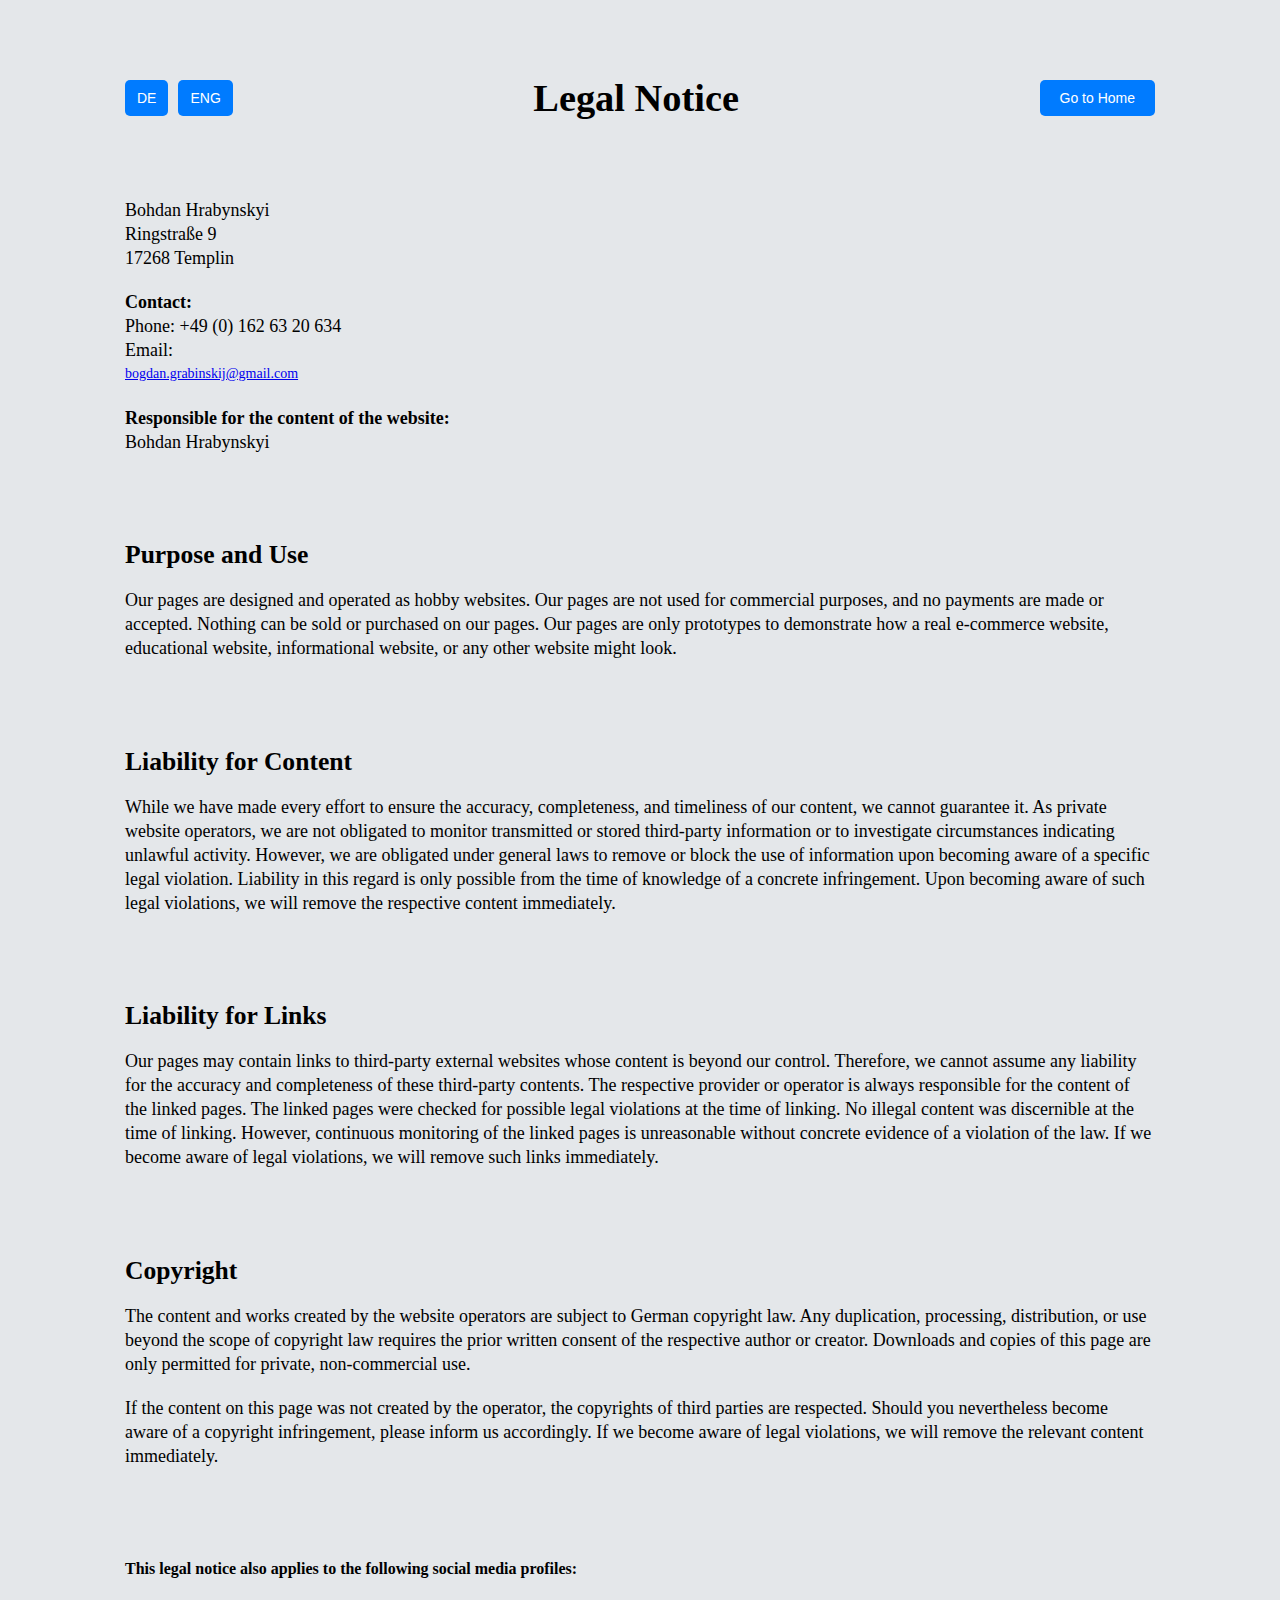
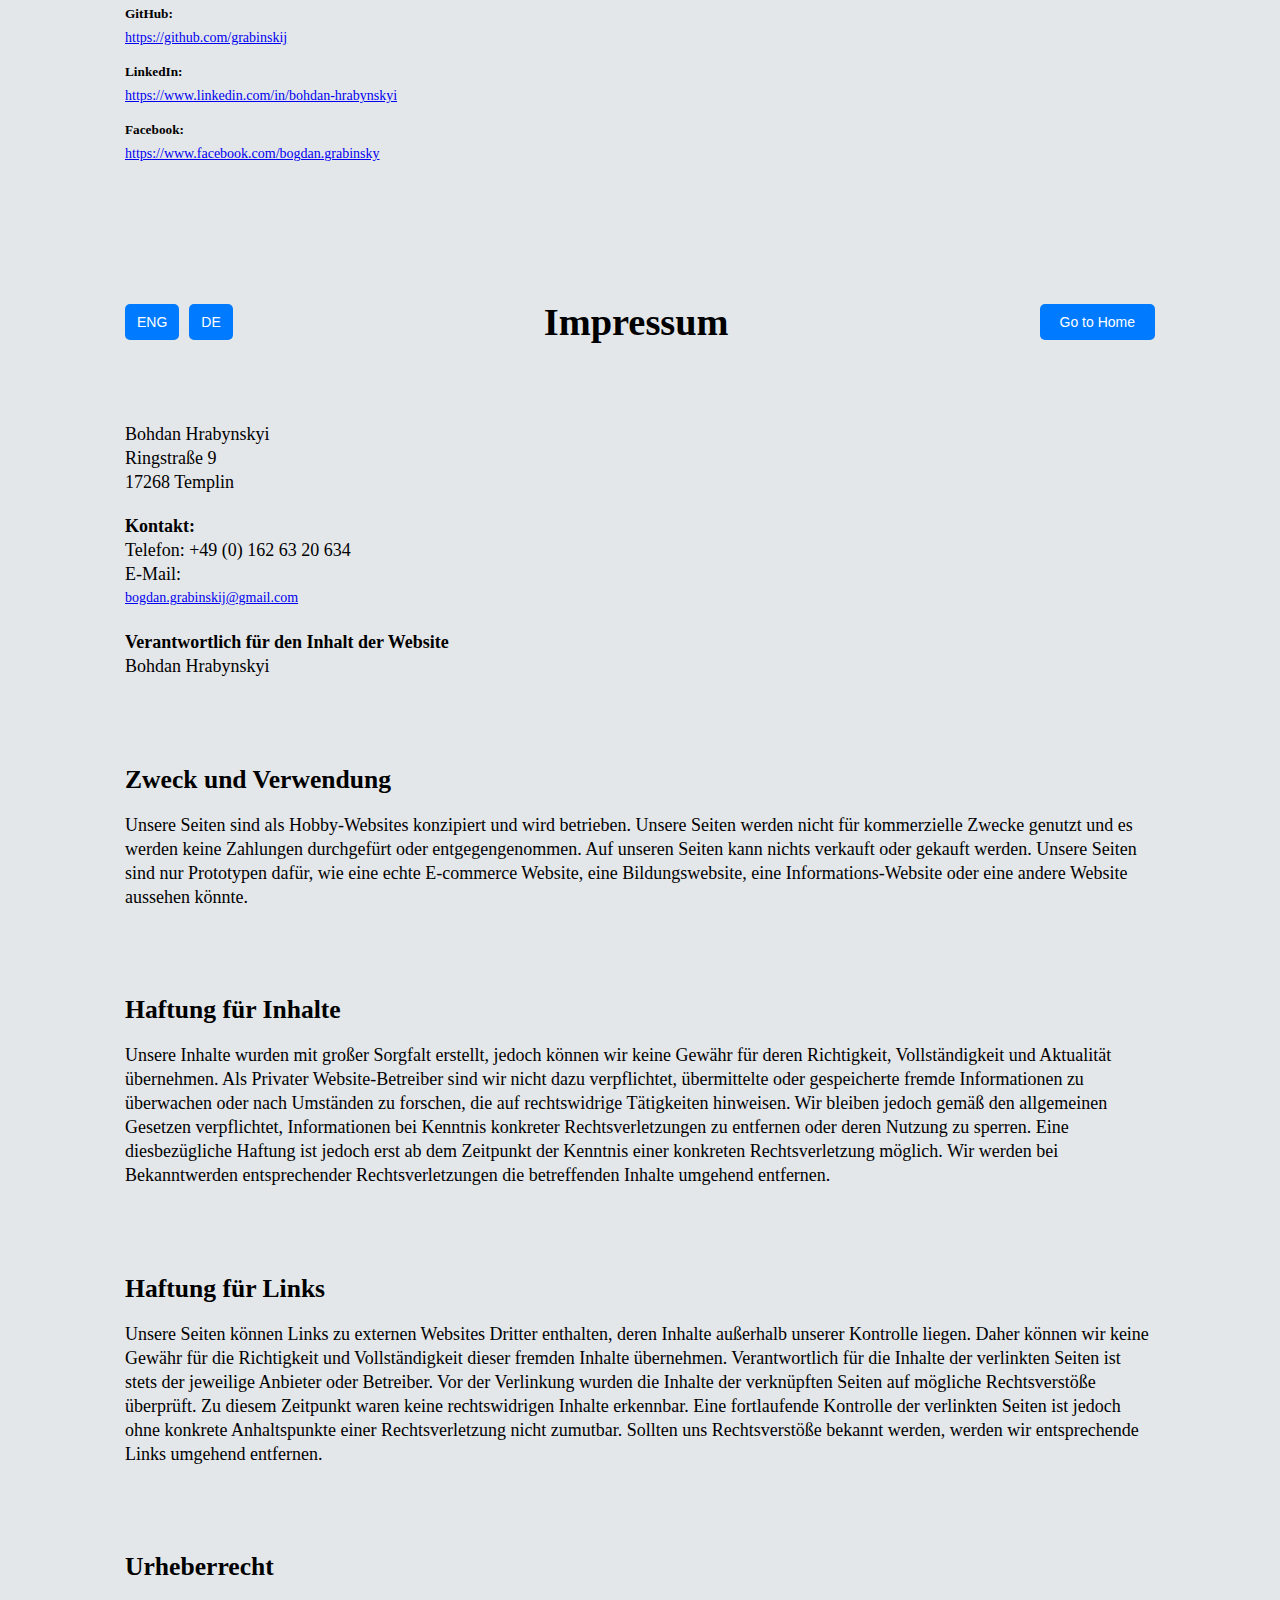
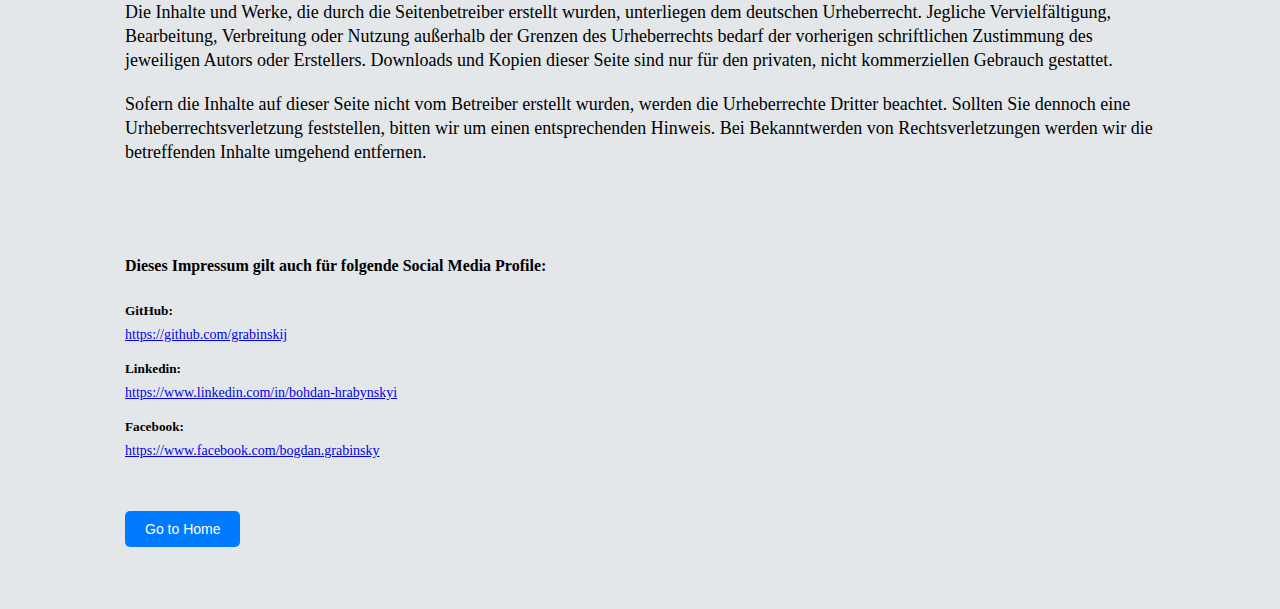
<file: legal-notice.html>
<!DOCTYPE html>
<html lang="en">

<head>
    <meta name="robots" content="noindex, nofollow"/>
    <meta charset="UTF-8">
    <meta name="viewport" content="width=device-width, initial-scale=1.0">
    <title>Legal Notice</title>
    <link rel="stylesheet" href="css/terms-style.css">
    <link rel="stylesheet" href="css/terms-media.css">
</head>

<body class="terms-body">
    <div class="terms-container">
    
        <div id="terms-eng">
            <div class="terms-box">
                <div class="terms-box__button-wrapper">
                    <div class="terms-box__button">
                        <button><a href='#terms-de'>DE</a></button>
                    </div>
                    <div class="terms-box__button">
                        <button><a href='#terms-eng'>ENG</a></button>
                    </div>
                </div>
                <h1 class="terms-title">Legal Notice</h1>
                <button><a href="index.html" class="home-button">Go to Home</a></button>
            </div>
        </div>
    
    
        <p>Bohdan Hrabynskyi<br>
            Ringstraße 9<br>
            17268 Templin<br>
        </p>
    
        <p><strong>Contact:</strong> <br>
            Phone: +49 (0) 162 63 20 634<br>
            Email: <a href='mailto:bogdan.grabinskij@gmail.com'>bogdan.grabinskij@gmail.com</a>
        </p>
    
        <p><strong>Responsible for the content of the website:</strong><br>
            Bohdan Hrabynskyi
        </p><br><br>
    
        <h2><strong>Purpose and Use</strong></h2>
        <p>Our pages are designed and operated as hobby websites. Our pages are not used for commercial purposes, and no
            payments are made or accepted. Nothing can be sold or purchased on our pages. Our pages are only prototypes to
            demonstrate how a real e-commerce website, educational website, informational website, or any other website
            might look.
        </p><br><br>
    
        <h2><strong>Liability for Content</strong></h2>
        <p>While we have made every effort to ensure the accuracy, completeness, and timeliness of our content, we cannot
            guarantee it. As private website operators, we are not obligated to monitor transmitted or stored third-party
            information or to investigate circumstances indicating unlawful activity. However, we are obligated under
            general laws to remove or block the use of information upon becoming aware of a specific legal violation.
            Liability in this regard is only possible from the time of knowledge of a concrete infringement. Upon becoming
            aware of such legal violations, we will remove the respective content immediately.
        </p><br><br>
    
        <h2><strong>Liability for Links</strong></h2>
        <p>Our pages may contain links to third-party external websites whose content is beyond our control. Therefore, we
            cannot assume any liability for the accuracy and completeness of these third-party contents. The respective
            provider or operator is always responsible for the content of the linked pages. The linked pages were checked
            for possible legal violations at the time of linking. No illegal content was discernible at the time of linking.
            However, continuous monitoring of the linked pages is unreasonable without concrete evidence of a violation of
            the law. If we become aware of legal violations, we will remove such links immediately.
        </p><br><br>
    
        <h2><strong>Copyright</strong></h2>
        <p>The content and works created by the website operators are subject to German copyright law. Any duplication,
            processing, distribution, or use beyond the scope of copyright law requires the prior written consent of the
            respective author or creator. Downloads and copies of this page are only permitted for private, non-commercial
            use.
        </p>
    
        <p>If the content on this page was not created by the operator, the copyrights of third parties are respected.
            Should you nevertheless become aware of a copyright infringement, please inform us accordingly. If we become
            aware of legal violations, we will remove the relevant content immediately.
        </p><br><br>
        <h4><strong>This legal notice also applies to the following social media profiles:</strong></h4>
    
        <h5>GitHub:</h5>
        <a href='https://github.com/grabinskij' target="_blank" rel="noopener noreferrer">https://github.com/grabinskij</a>
    
        <h5>LinkedIn:</h5>
        <a href='https://www.linkedin.com/in/bohdan-hrabynskyi' target="_blank" rel="noopener noreferrer">https://www.linkedin.com/in/bohdan-hrabynskyi</a>
    
        <h5>Facebook:</h5>
        <a href='https://www.facebook.com/bogdan.grabinsky' target="_blank" rel="noopener noreferrer">https://www.facebook.com/bogdan.grabinsky</a>
    
       
    
        <br><br><br><br>
    
    
    
    
        <div id="terms-de">
            <div class="terms-box">
                <div class="terms-box__button-wrapper">
                    <div class="terms-box__button">
                        <button><a href='#terms-eng'>ENG</a></button>
                    </div>
                    <div class="terms-box__button">
                        <button><a href='#terms-de'>DE</a></button>
                    </div>
                </div>
                <h1 class="terms-title">Impressum</h1>
                <button><a href="index.html" class="home-button">Go to Home</a></button>
            </div>
        </div>


    
        <p>Bohdan Hrabynskyi<br>
            Ringstra&szlig;e 9<br>
            17268 Templin<br>
        </p>
    
        <p><strong>Kontakt:</strong> <br>
            Telefon: +49 (0) 162 63 20 634<br>
            E-Mail: <a href='mailto:bogdan.grabinskij@gmail.com'>bogdan.grabinskij@gmail.com</a>
        </p>
    
        <p><strong>Verantwortlich für den Inhalt der Website</strong><br>
            Bohdan Hrabynskyi
        </p><br><br>
    
        <h2><strong>Zweck und Verwendung</strong></h2>
        <p>Unsere Seiten sind als Hobby-Websites konzipiert und wird betrieben. Unsere Seiten werden nicht für kommerzielle
            Zwecke genutzt und es werden keine Zahlungen durchgefürt oder entgegengenommen. Auf unseren Seiten kann nichts
            verkauft oder gekauft werden. Unsere Seiten sind nur Prototypen dafür, wie eine echte E-commerce Website, eine
            Bildungswebsite,
            eine Informations-Website oder eine andere Website aussehen könnte.
        </p><br><br>
    
    
        <h2><strong>Haftung für Inhalte</strong></h2>
        <p>Unsere Inhalte wurden mit großer Sorgfalt erstellt, jedoch können wir keine Gewähr für deren Richtigkeit,
            Vollständigkeit und Aktualität übernehmen. Als Privater Website-Betreiber sind wir nicht dazu verpflichtet,
            übermittelte oder gespeicherte fremde Informationen zu überwachen oder nach Umständen zu forschen,
            die auf rechtswidrige Tätigkeiten hinweisen. Wir bleiben jedoch gemäß den allgemeinen Gesetzen verpflichtet,
            Informationen bei Kenntnis konkreter Rechtsverletzungen zu entfernen oder deren Nutzung zu sperren.
            Eine diesbezügliche Haftung ist jedoch erst ab dem Zeitpunkt der Kenntnis einer konkreten Rechtsverletzung
            möglich.
            Wir werden bei Bekanntwerden entsprechender Rechtsverletzungen die betreffenden Inhalte umgehend entfernen.
        </p><br><br>
    
    
        <h2><strong>Haftung für Links</strong></h2>
        <p>Unsere Seiten können Links zu externen Websites Dritter enthalten, deren Inhalte außerhalb unserer Kontrolle
            liegen.
            Daher können wir keine Gewähr für die Richtigkeit und Vollständigkeit dieser fremden Inhalte übernehmen.
            Verantwortlich für die Inhalte der verlinkten Seiten ist stets der jeweilige Anbieter oder Betreiber.
            Vor der Verlinkung wurden die Inhalte der verknüpften Seiten auf mögliche Rechtsverstöße überprüft. Zu diesem
            Zeitpunkt waren keine rechtswidrigen Inhalte erkennbar. Eine fortlaufende Kontrolle der verlinkten Seiten ist
            jedoch ohne konkrete Anhaltspunkte einer Rechtsverletzung nicht zumutbar. Sollten uns Rechtsverstöße bekannt
            werden,
            werden wir entsprechende Links umgehend entfernen.
        </p><br><br>
    
    
        <h2><strong>Urheberrecht</strong></h2>
        <p>Die Inhalte und Werke, die durch die Seitenbetreiber erstellt wurden, unterliegen dem deutschen Urheberrecht.
            Jegliche Vervielfältigung, Bearbeitung, Verbreitung oder Nutzung außerhalb der Grenzen des Urheberrechts bedarf
            der vorherigen schriftlichen Zustimmung des jeweiligen Autors oder Erstellers. Downloads und Kopien dieser
            Seite sind nur für den privaten, nicht kommerziellen Gebrauch gestattet.</p>
    
        <p>Sofern die Inhalte auf dieser Seite nicht vom Betreiber erstellt wurden, werden die Urheberrechte Dritter
            beachtet.
            Sollten Sie dennoch eine Urheberrechtsverletzung feststellen, bitten wir um einen entsprechenden Hinweis.
            Bei Bekanntwerden von Rechtsverletzungen werden wir die betreffenden Inhalte umgehend entfernen.
        </p><br><br>
    
        <h4><strong>Dieses Impressum gilt auch für folgende Social Media Profile:</strong></h4>
    
        <h5>GitHub:</h5>
        <a href='https://github.com/grabinskij' target="_blank" rel="noopener noreferrer">https://github.com/grabinskij</a>
    
        <h5>Linkedin:</h5>
        <a href='https://www.linkedin.com/in/bohdan-hrabynskyi' target="_blank" rel="noopener noreferrer">https://www.linkedin.com/in/bohdan-hrabynskyi</a>
    
        <h5>Facebook:</h5>
        <a href='https://www.facebook.com/bogdan.grabinsky' target="_blank" rel="noopener noreferrer">https://www.facebook.com/bogdan.grabinsky</a>
    
        <br><br>
    
        <button><a href="index.html" class="home-button">Go to Home</a></button>

        <br><br>

    </div>
    </body>

</html>
</file>
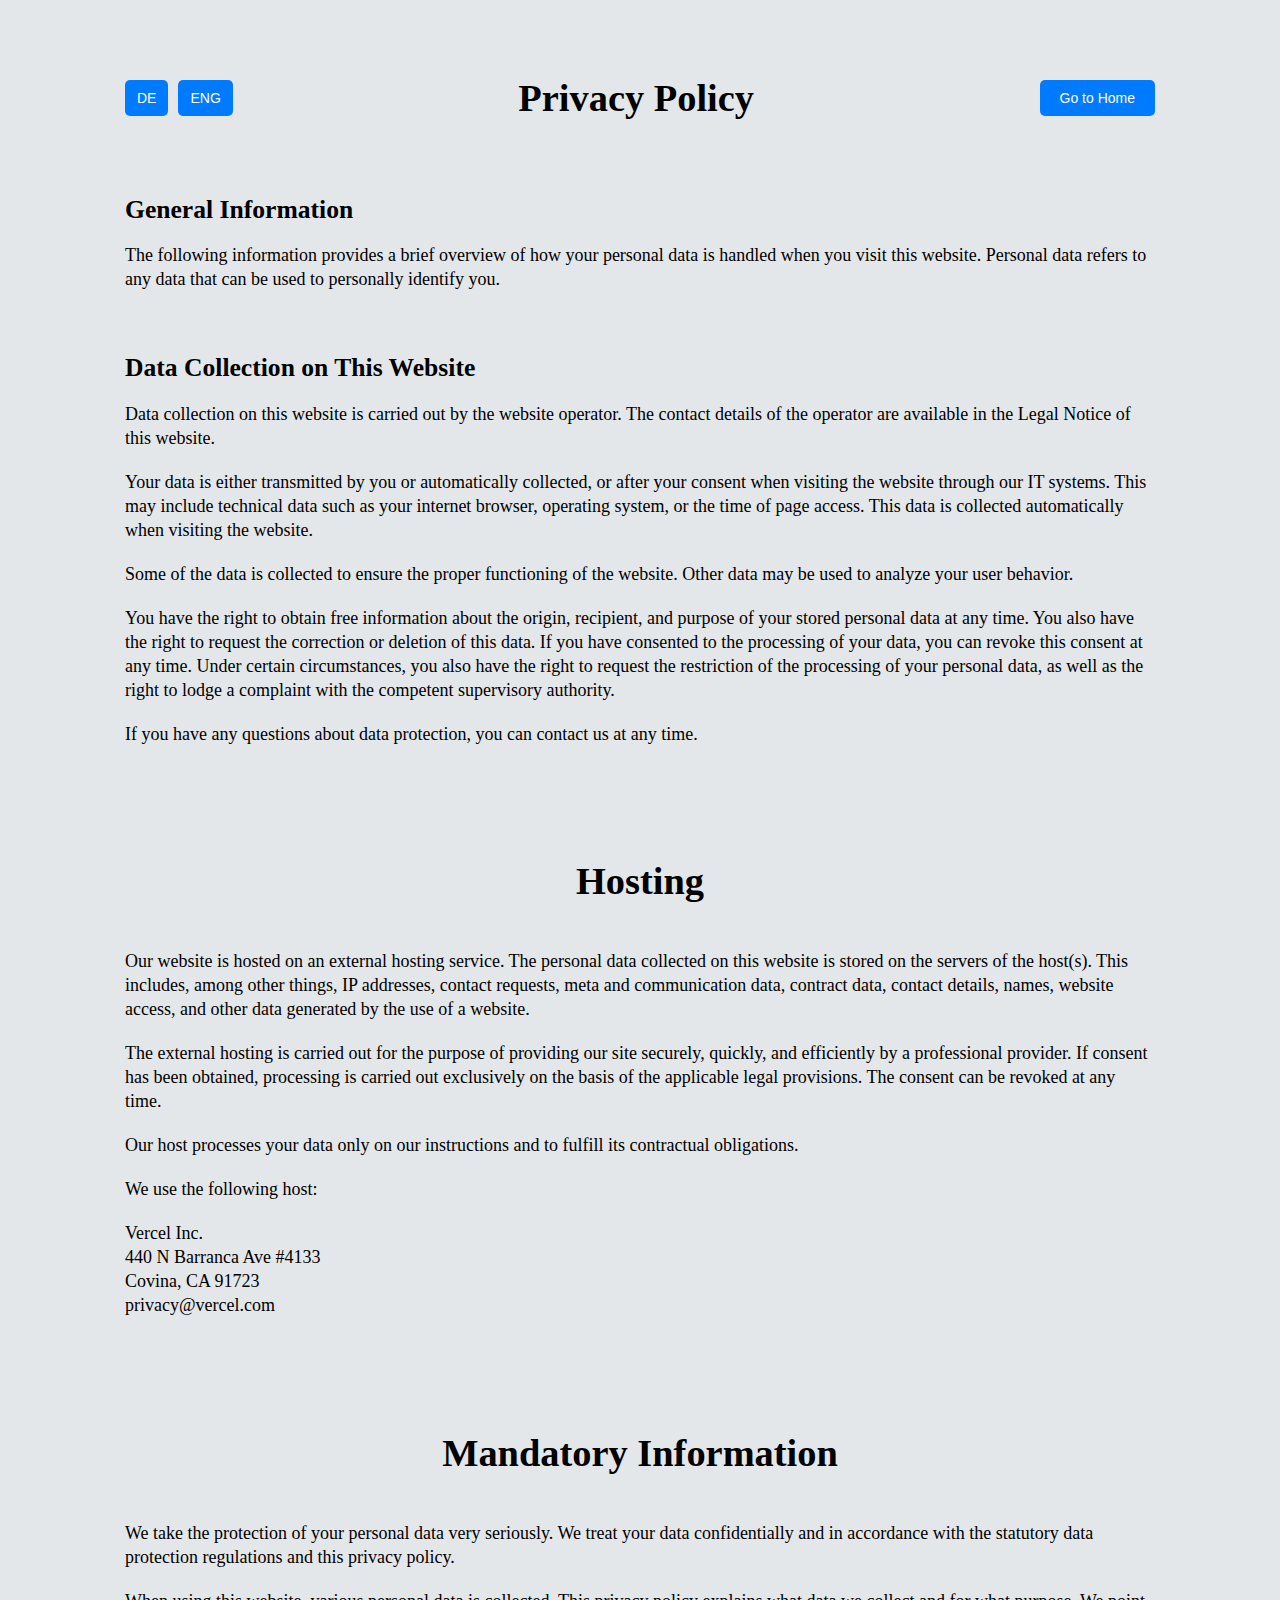
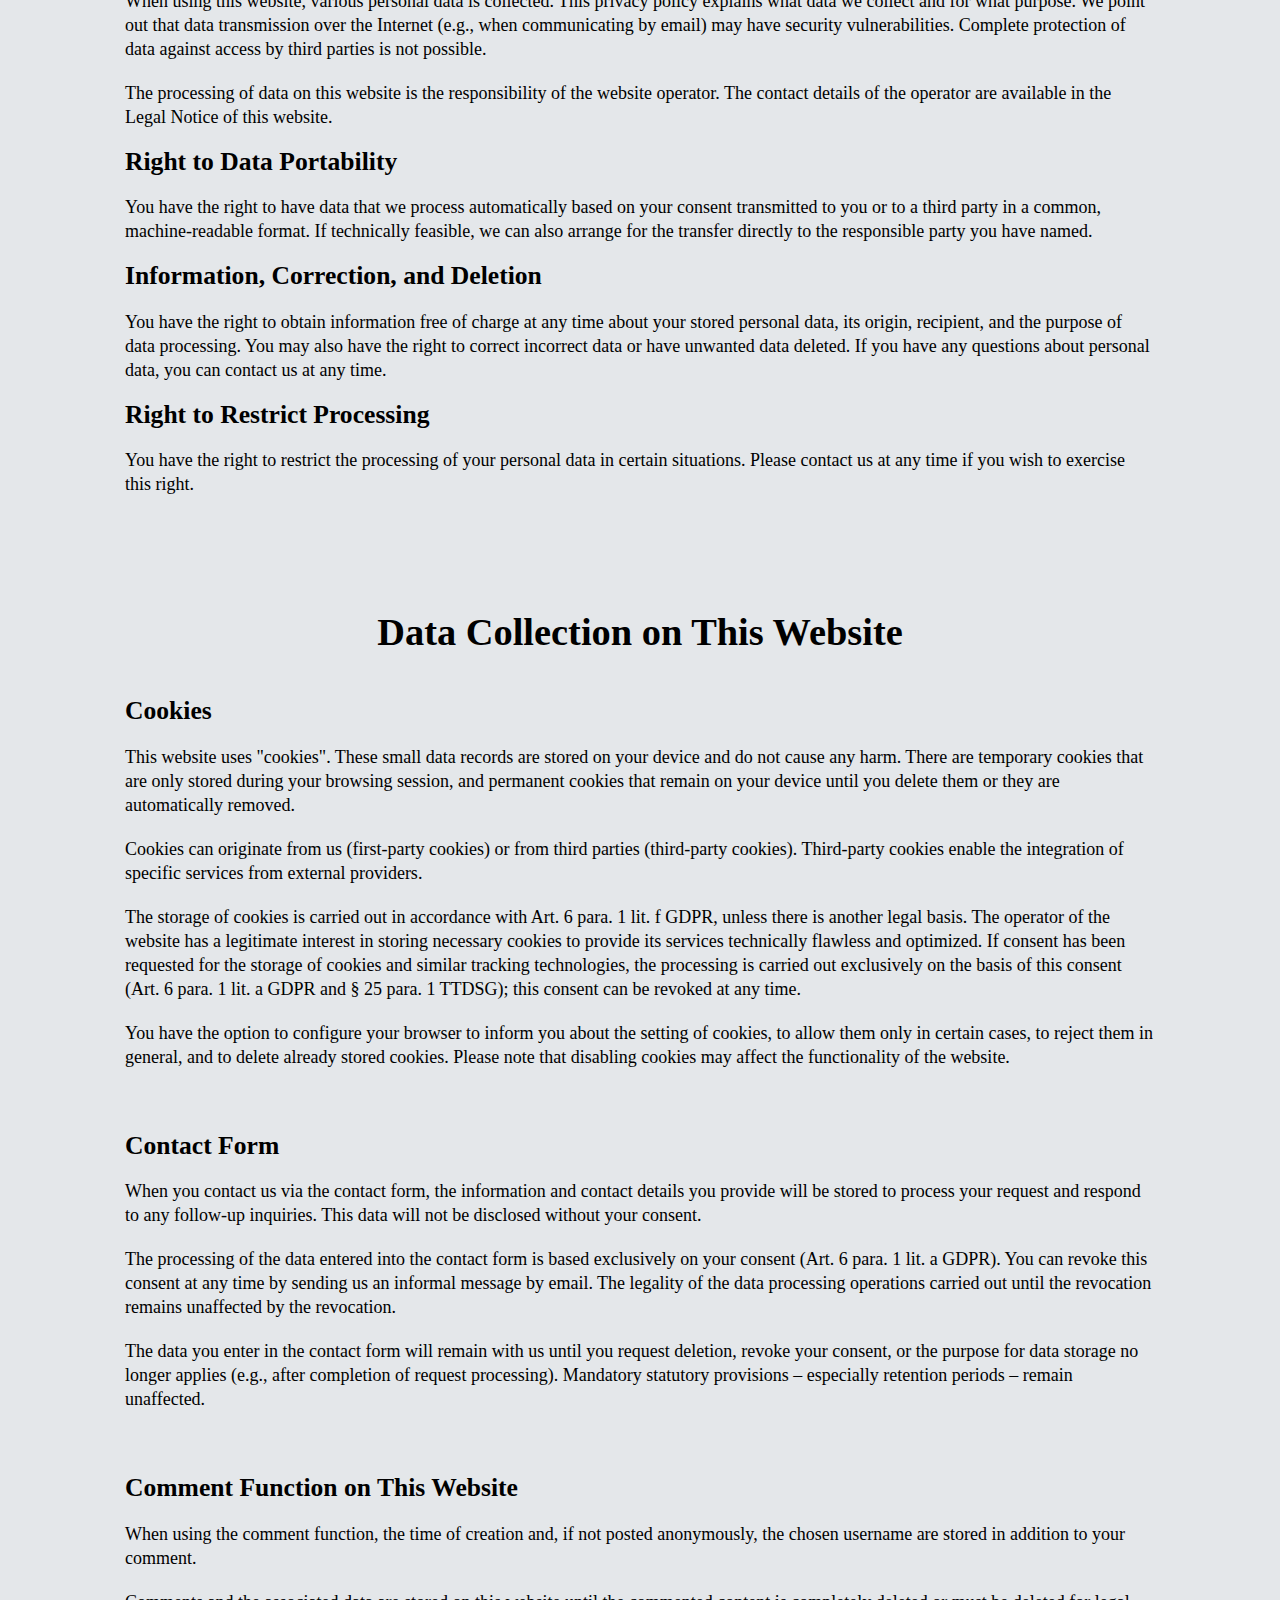
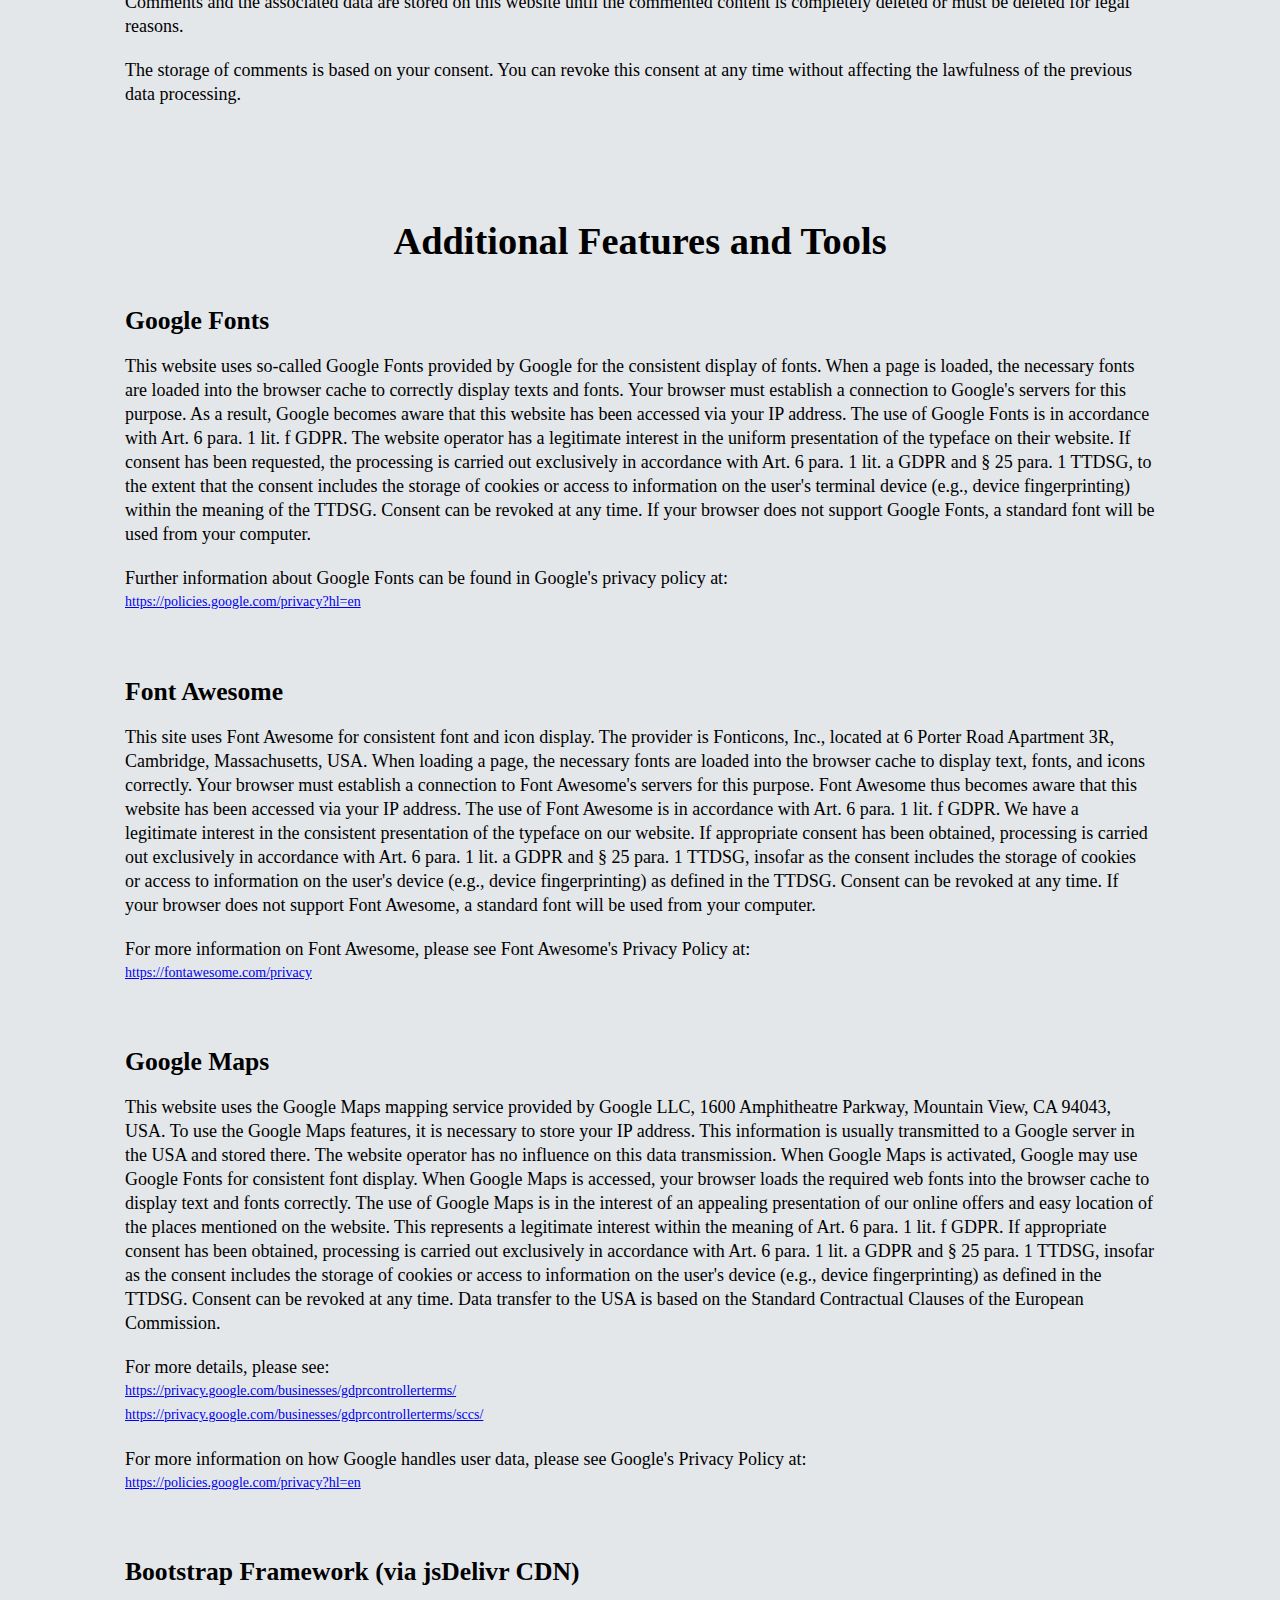
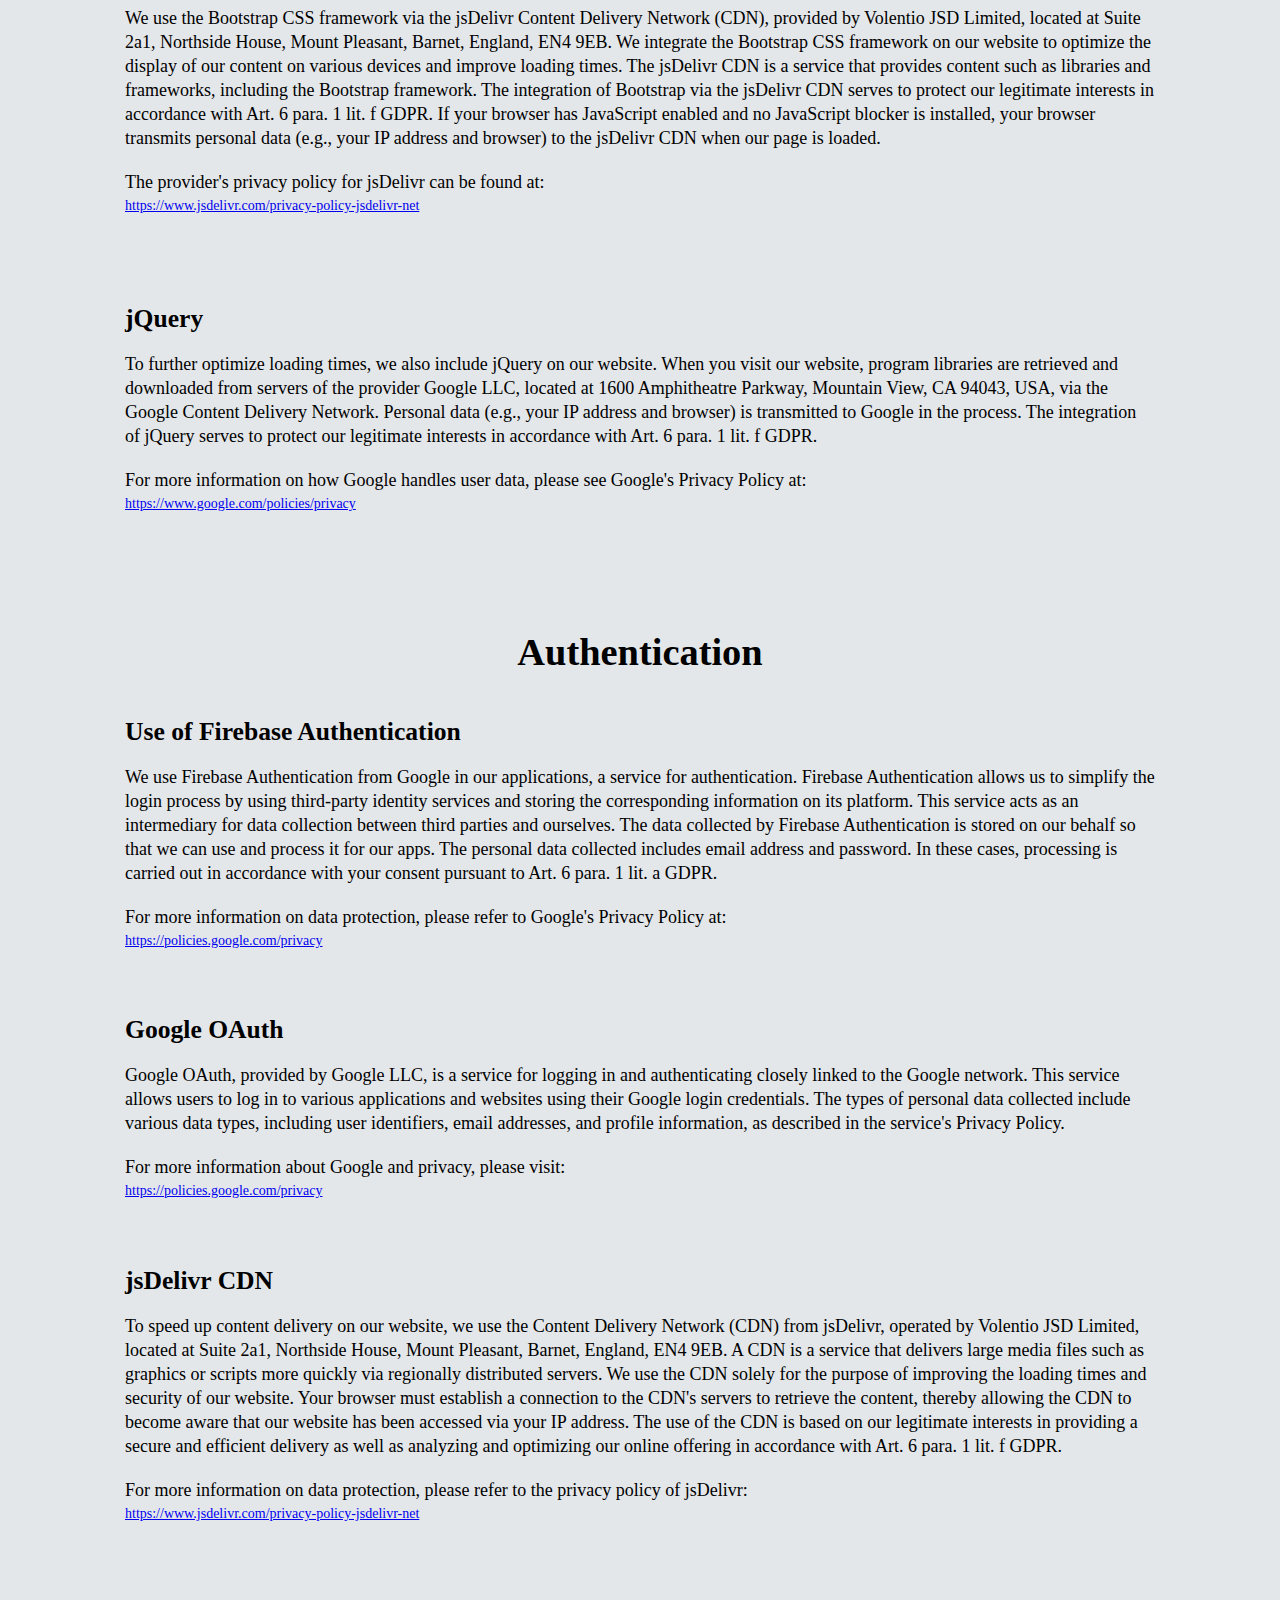
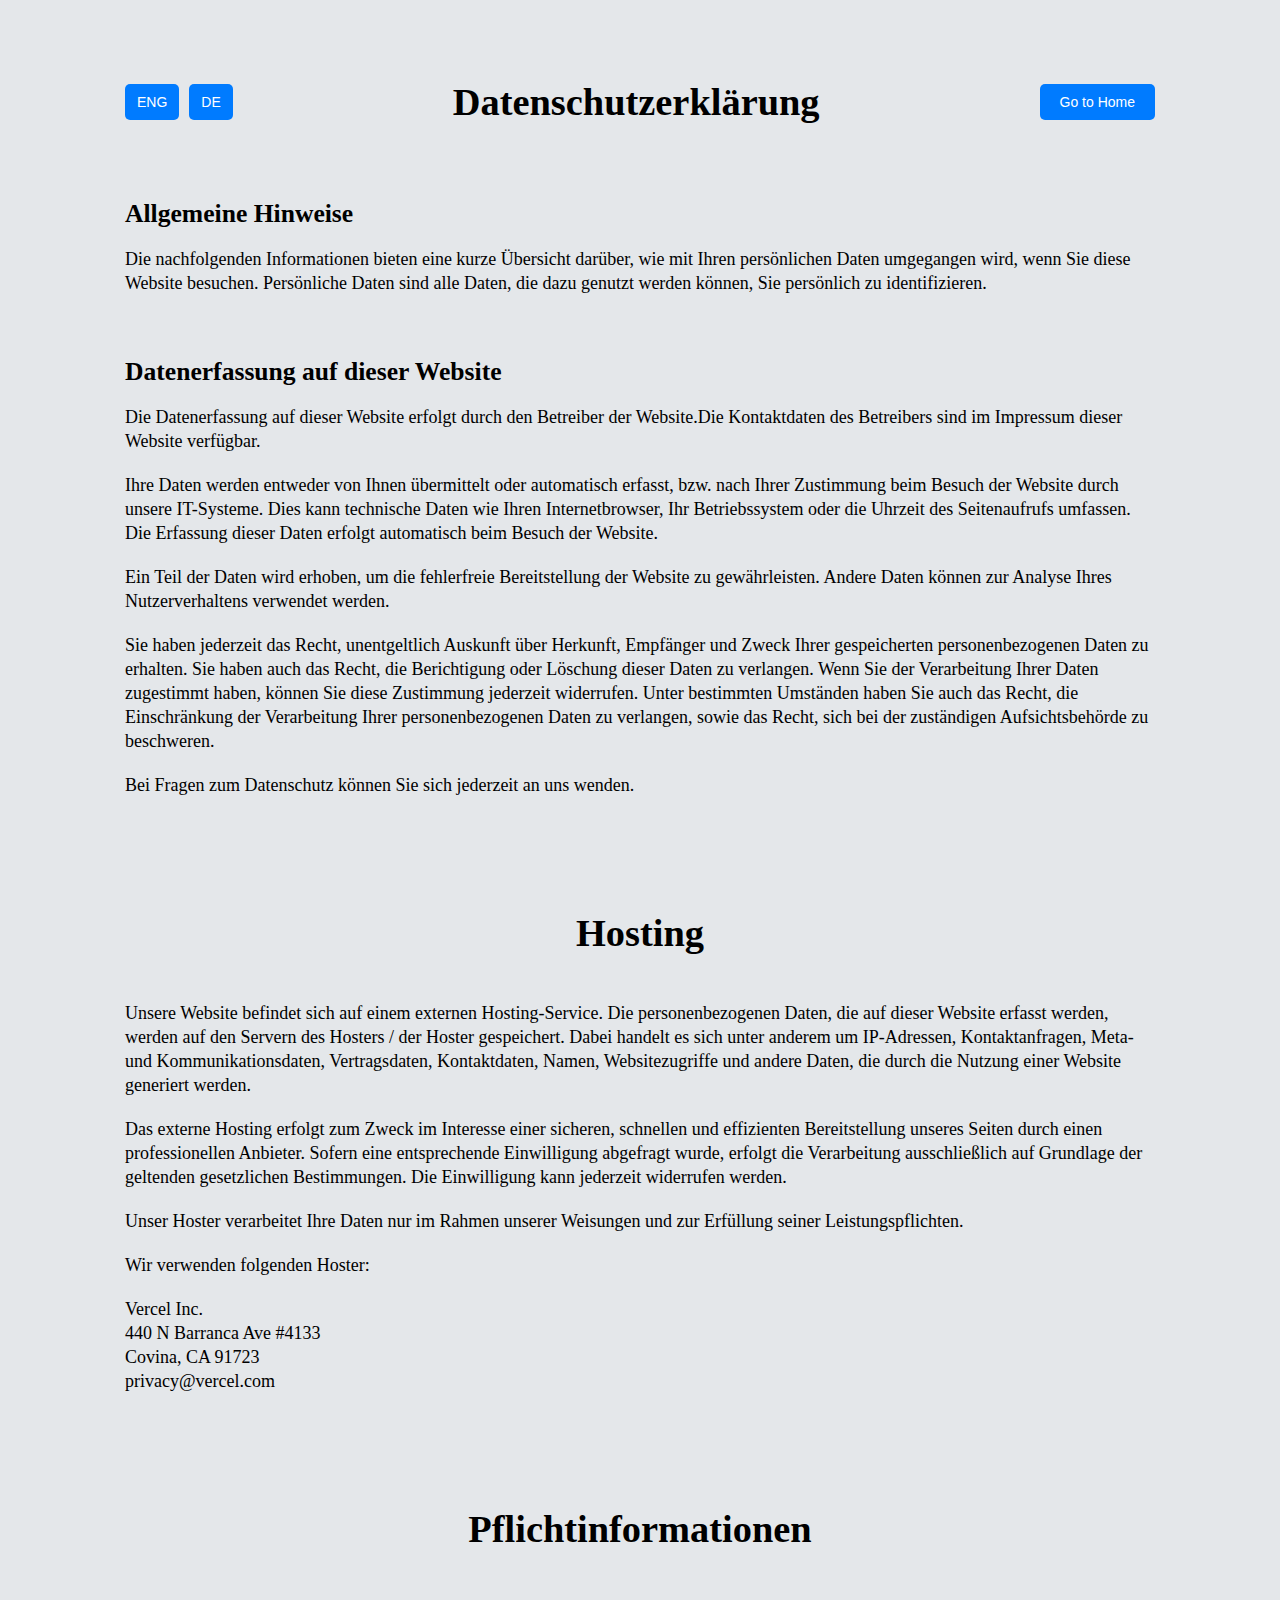
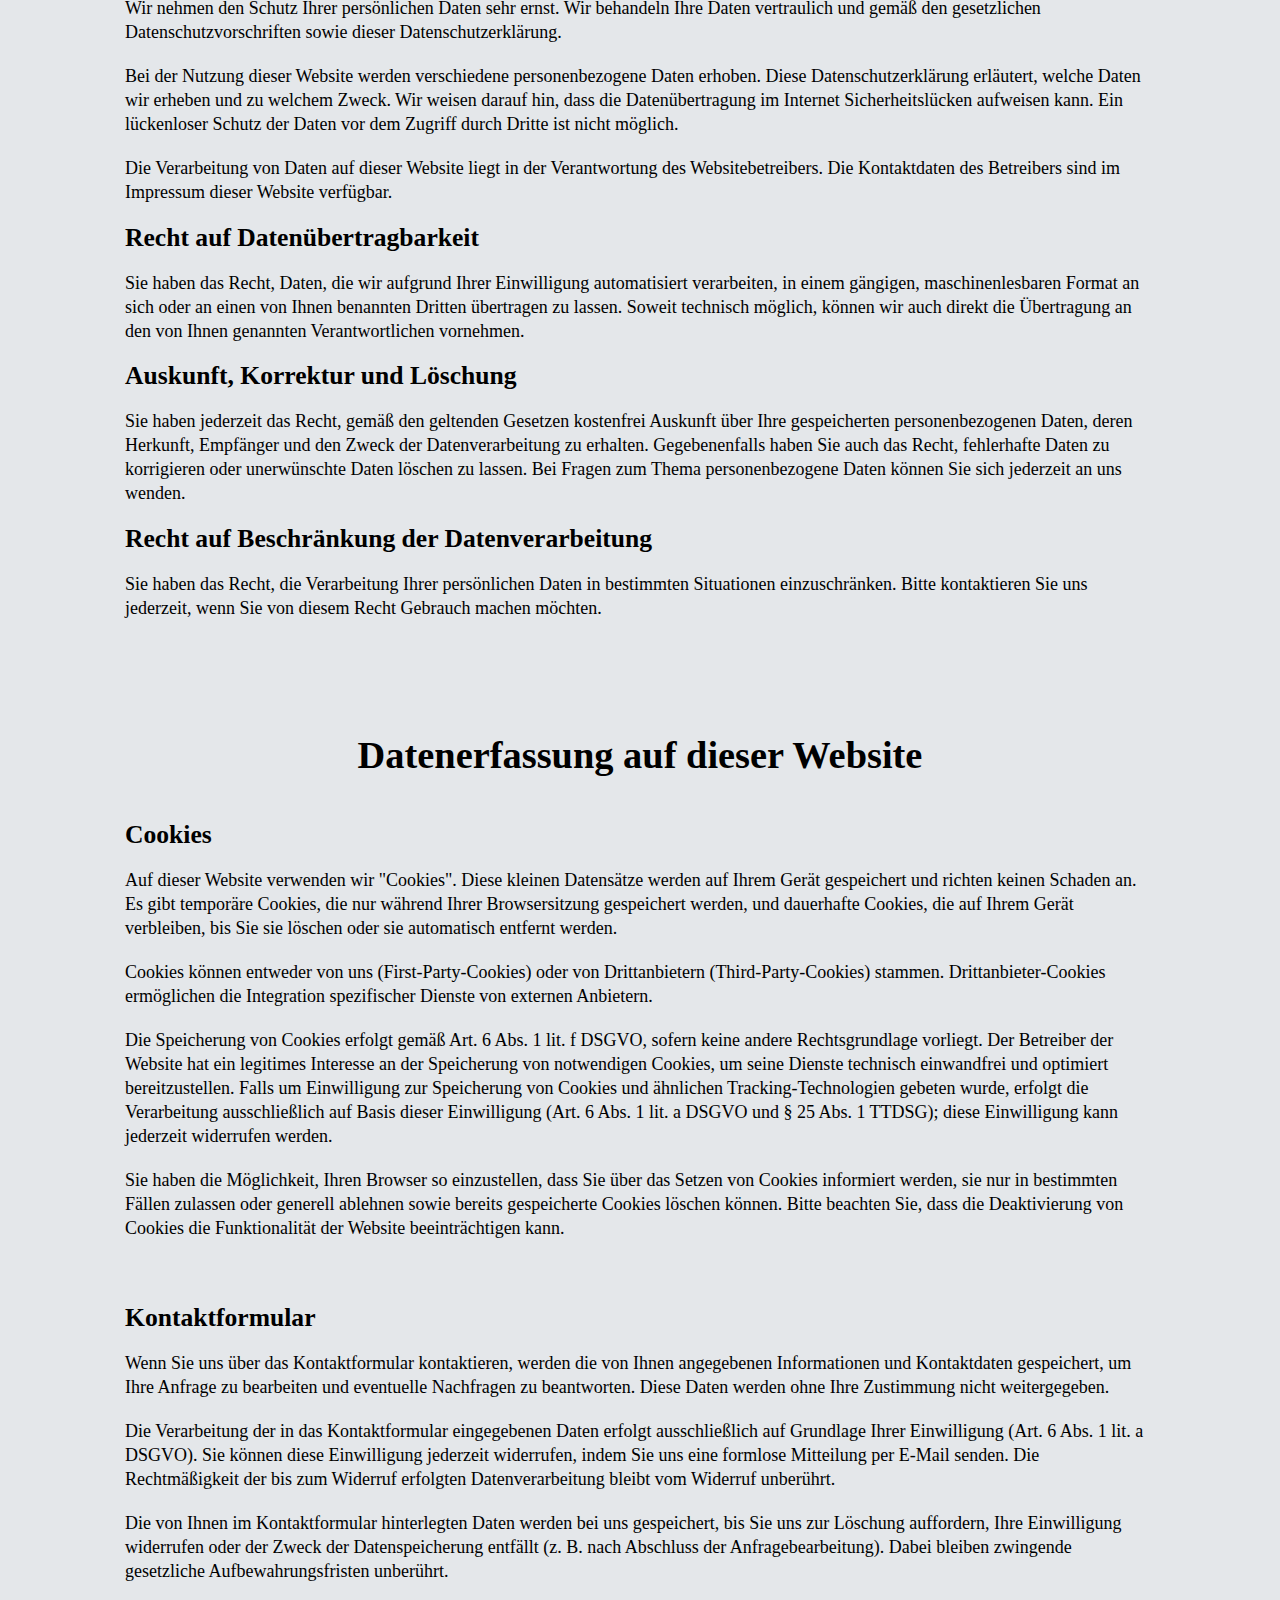
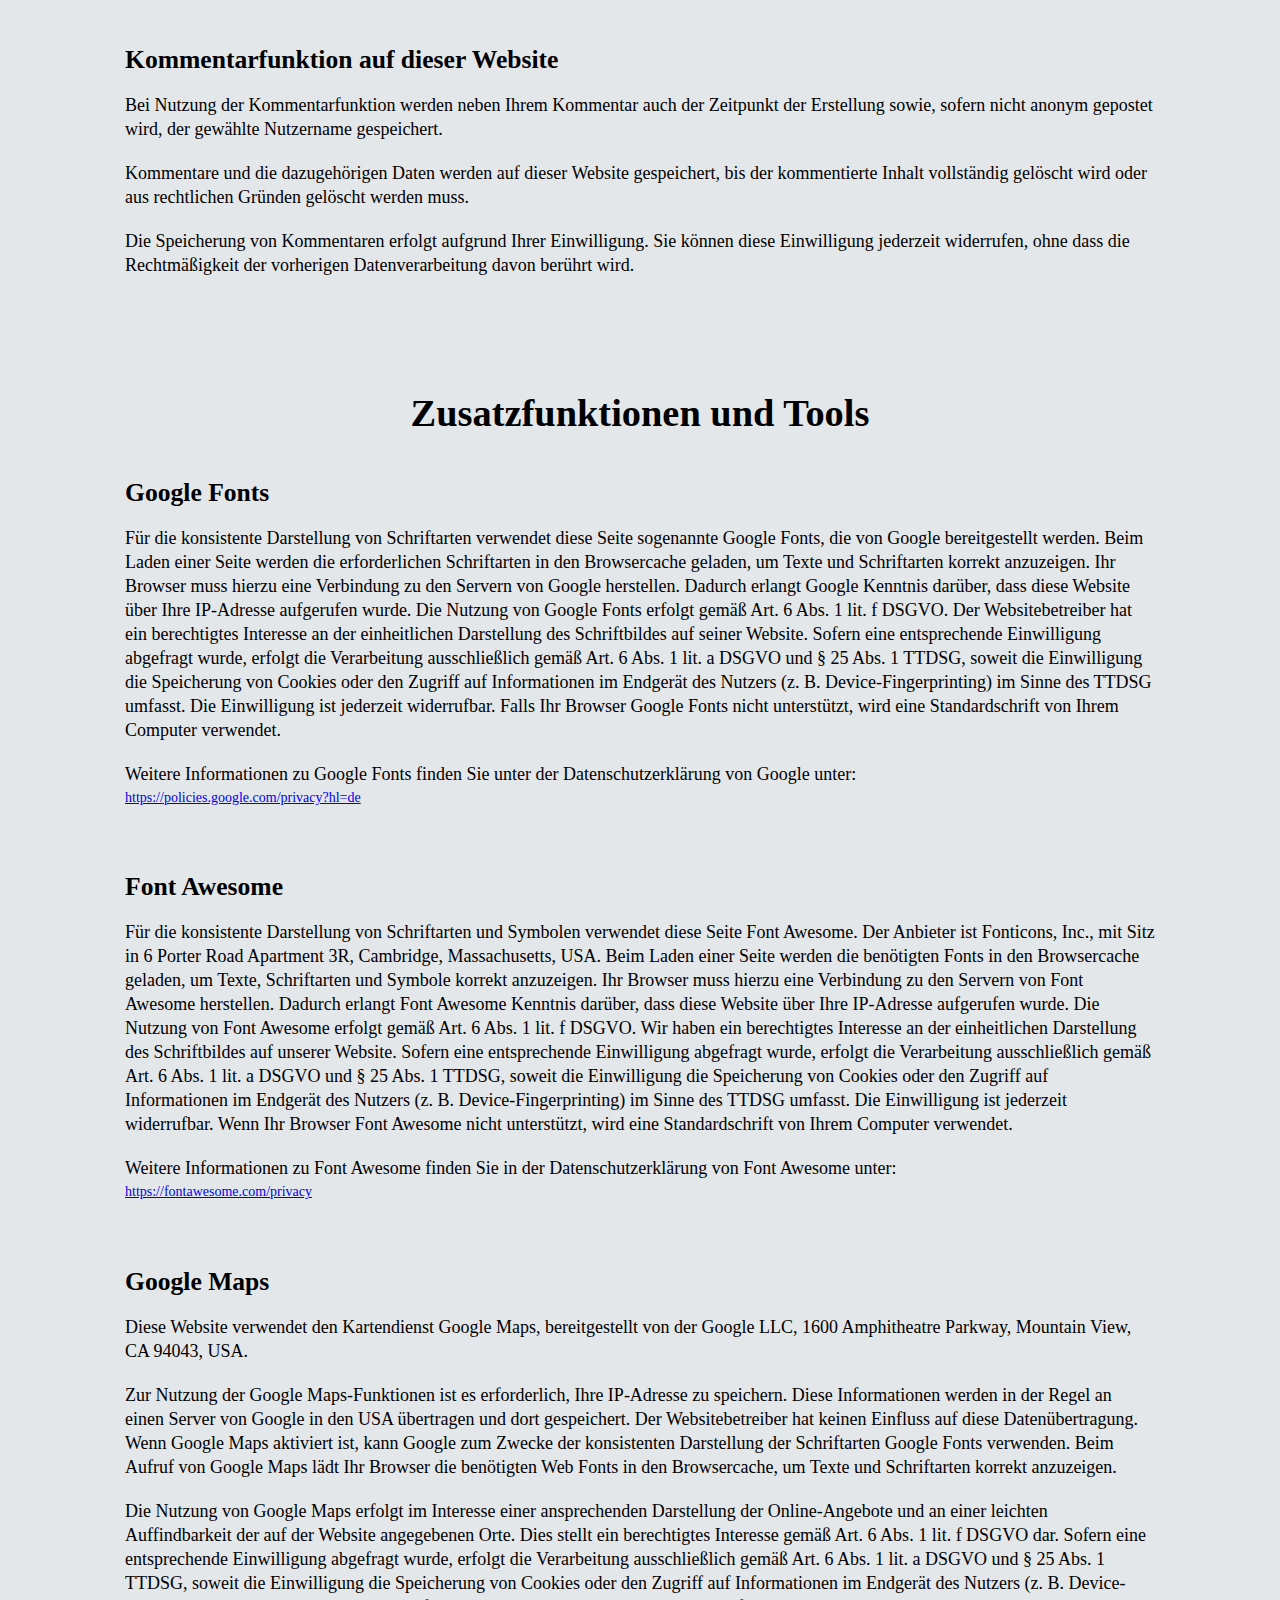
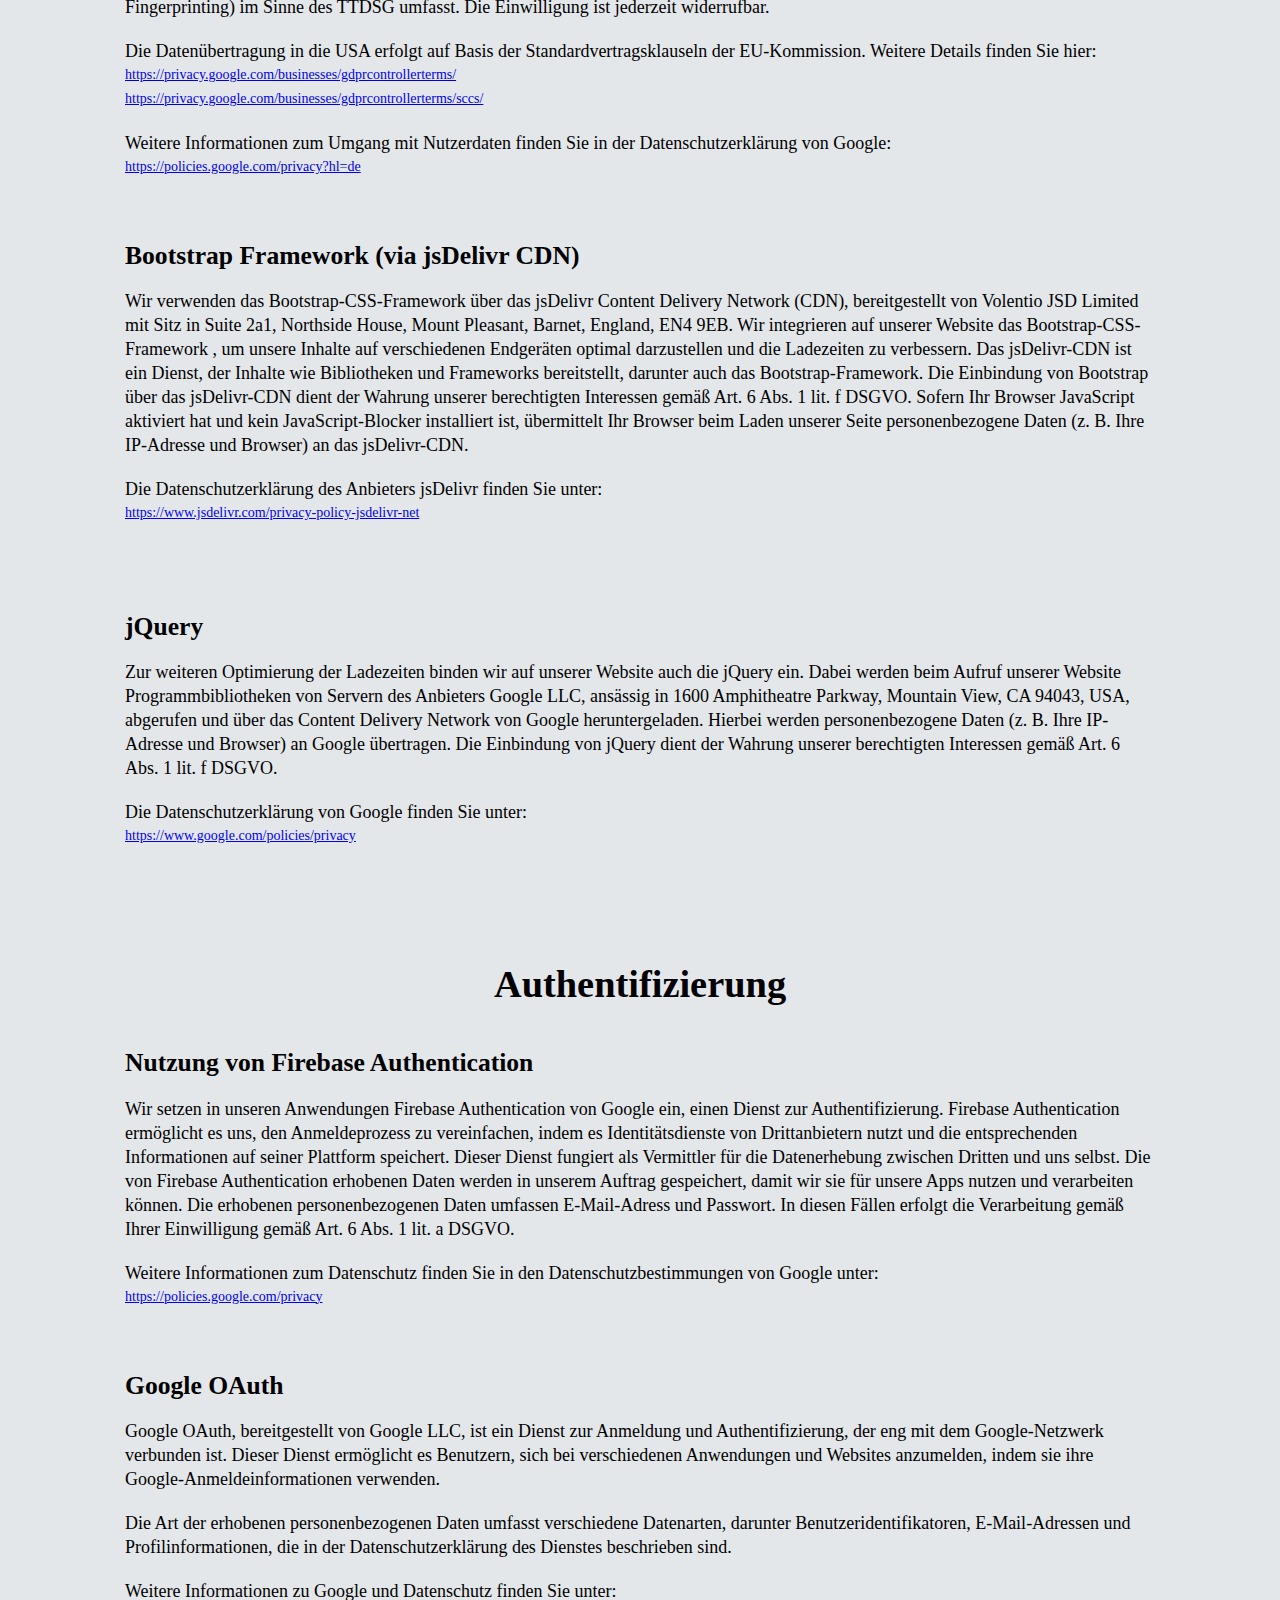
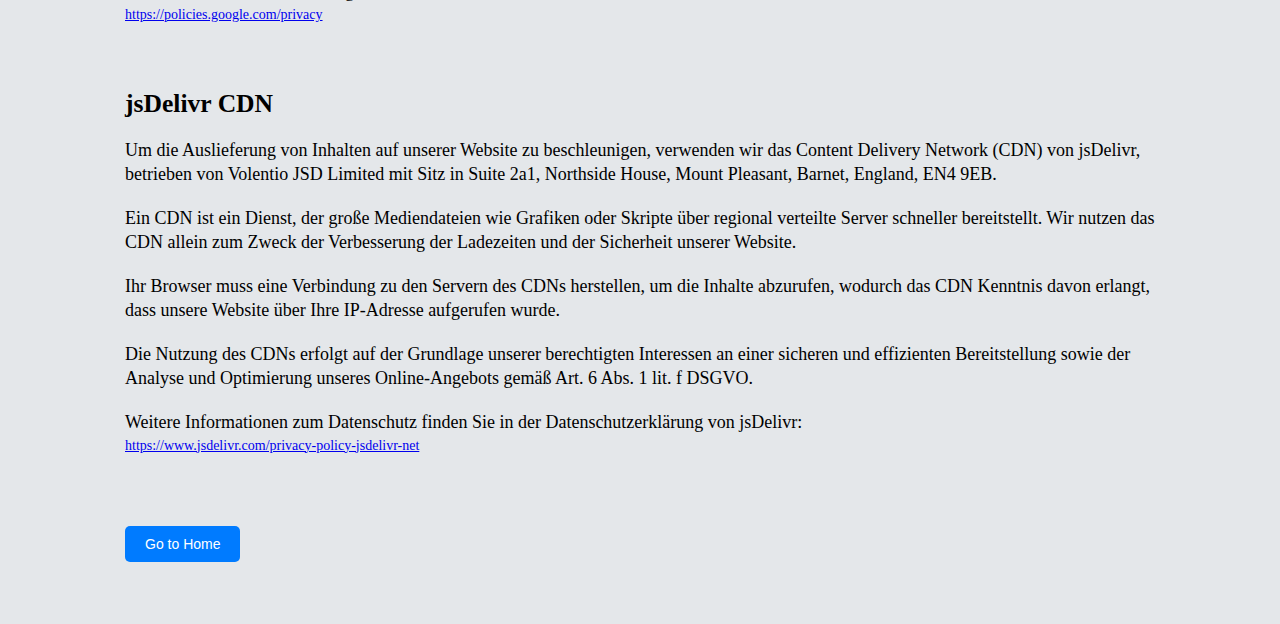
<file: privacy-policy.html>
<!DOCTYPE html>
<html lang="en">
<head>
    <meta name="robots" content="noindex, nofollow"/>
    <meta charset="UTF-8">
    <meta name="viewport" content="width=device-width, initial-scale=1.0">
    <title>Privacy Policy</title>
    <link rel="stylesheet" href="css/terms-style.css">
    <link rel="stylesheet" href="css/terms-media.css">
</head>
<body class="terms-body">
    <div class="terms-container">
    
        <div id="terms-eng">
            <div class="terms-box">
                <div class="terms-box__button-wrapper">
                    <div class="terms-box__button">
                        <button><a href='#terms-de'>DE</a></button>
                    </div>
                    <div class="terms-box__button">
                        <button><a href='#terms-eng'>ENG</a></button>
                    </div>
                </div>
                <h1>Privacy Policy</h1>
                <button><a href="index.html" class="home-button">Go to Home</a></button>
            </div>
        </div>
    
        <h2 class="terms__strong-h2">General Information</h2>
        <p>The following information provides a brief overview of how your personal data is handled when you visit this
            website. Personal data refers to any data that can be used to personally identify you.
        </p><br>
    
        <h2>Data Collection on This Website</h2>
    
        <p>Data collection on this website is carried out by the website operator. The contact details of the operator are
            available in the Legal Notice of this website.
        </p>
    
        <p>Your data is either transmitted by you or automatically collected, or after your consent when visiting the
            website through our IT systems. This may include technical data such as your internet browser, operating system,
            or the time of page access. This data is collected automatically when visiting the website.
        </p>
    
        <p>Some of the data is collected to ensure the proper functioning of the website. Other data may be used to analyze
            your user behavior.
        </p>
    
        <p>You have the right to obtain free information about the origin, recipient, and purpose of your stored personal
            data at any time. You also have the right to request the correction or deletion of this data. If you have
            consented to the processing of your data, you can revoke this consent at any time. Under certain circumstances,
            you also have the right to request the restriction of the processing of your personal data, as well as the right
            to lodge a complaint with the competent supervisory authority.
        </p>
    
        <p>If you have any questions about data protection, you can contact us at any time.</p><br><br>
    
    
        <h1>Hosting</h1>
    
        <p>Our website is hosted on an external hosting service. The personal data collected on this website is stored on
            the servers of the host(s). This includes, among other things, IP addresses, contact requests, meta and
            communication data, contract data, contact details, names, website access, and other data generated by the use
            of a website.
        </p>
    
        <p>The external hosting is carried out for the purpose of providing our site securely, quickly, and efficiently by a
            professional provider. If consent has been obtained, processing is carried out exclusively on the basis of the
            applicable legal provisions. The consent can be revoked at any time.
        </p>
    
        <p>Our host processes your data only on our instructions and to fulfill its contractual obligations.</p>
    
        <p>We use the following host:</p>
    
        <p>Vercel Inc.<br>
            440 N Barranca Ave #4133<br>
            Covina, CA 91723<br>
            privacy@vercel.com
        </p><br><br>
    
    
        <h1>Mandatory Information</h1>
    
        <p>We take the protection of your personal data very seriously. We treat your data confidentially and in accordance
            with the statutory data protection regulations and this privacy policy.
        </p>
    
        <p>When using this website, various personal data is collected. This privacy policy explains what data we collect
            and for what purpose. We point out that data transmission over the Internet (e.g., when communicating by email)
            may have security vulnerabilities. Complete protection of data against access by third parties is not
            possible.
        </p>
    
        <p>The processing of data on this website is the responsibility of the website operator. The contact details of the
            operator are available in the Legal Notice of this website.
        </p>
    
        <h2>Right to Data Portability</h2>
    
        <p>You have the right to have data that we process automatically based on your consent transmitted to you or to a
            third party in a common, machine-readable format. If technically feasible, we can also arrange for the transfer
            directly to the responsible party you have named.
        </p>
    
        <h2>Information, Correction, and Deletion</h2>
    
        <p>You have the right to obtain information free of charge at any time about your stored personal data, its origin,
            recipient, and the purpose of data processing. You may also have the right to correct incorrect data or have
            unwanted data deleted. If you have any questions about personal data, you can contact us at any time.
        </p>
    
        <h2>Right to Restrict Processing</h2>
    
        <p>You have the right to restrict the processing of your personal data in certain situations. Please contact us at
            any time if you wish to exercise this right.
        </p><br><br>
    
    
        <h1>Data Collection on This Website</h1>
    
        <h2>Cookies</h2>
        <p>This website uses &quot;cookies&quot;. These small data records are stored on your device and do not cause any harm. There
            are temporary cookies that are only stored during your browsing session, and permanent cookies that remain on
            your device until you delete them or they are automatically removed.
        </p>
        <p>Cookies can originate from us (first-party cookies) or from third parties (third-party cookies). Third-party
            cookies enable the integration of specific services from external providers.
        </p>
        <p>The storage of cookies is carried out in accordance with Art. 6 para. 1 lit. f GDPR, unless there is another
            legal basis. The operator of the website has a legitimate interest in storing necessary cookies to provide its
            services technically flawless and optimized. If consent has been requested for the storage of cookies and
            similar tracking technologies, the processing is carried out exclusively on the basis of this consent (Art. 6
            para. 1 lit. a GDPR and § 25 para. 1 TTDSG); this consent can be revoked at any time.
        </p>
        <p>You have the option to configure your browser to inform you about the setting of cookies, to allow them only in
            certain cases, to reject them in general, and to delete already stored cookies. Please note that disabling
            cookies may affect the functionality of the website.
        </p><br>
    
        <h2>Contact Form</h2>
        <p>When you contact us via the contact form, the information and contact details you provide will be stored to
            process your request and respond to any follow-up inquiries. This data will not be disclosed without your
            consent.
        </p>
        <p>The processing of the data entered into the contact form is based exclusively on your consent (Art. 6 para. 1
            lit. a GDPR). You can revoke this consent at any time by sending us an informal message by email. The legality
            of the data processing operations carried out until the revocation remains unaffected by the revocation.
        </p>
        <p>The data you enter in the contact form will remain with us until you request deletion, revoke your consent, or
            the purpose for data storage no longer applies (e.g., after completion of request processing). Mandatory
            statutory provisions – especially retention periods – remain unaffected.
        </p><br>
    
        <h2>Comment Function on This Website</h2>
        <p>When using the comment function, the time of creation and, if not posted anonymously, the chosen username are
            stored in addition to your comment.
        </p>
        <p>Comments and the associated data are stored on this website until the commented content is completely deleted or
            must be deleted for legal reasons.
        </p>
        <p>The storage of comments is based on your consent. You can revoke this consent at any time without affecting the
            lawfulness of the previous data processing.
        </p><br><br>
    
    
        <h1>Additional Features and Tools</h1>
    
    
        <h2>Google Fonts</h2>
        <p>This website uses so-called Google Fonts provided by Google for the consistent display of fonts. When a page is
            loaded,
            the necessary fonts are loaded into the browser cache to correctly display texts and fonts. Your browser must
            establish
            a connection to Google&apos;s servers for this purpose. As a result, Google becomes aware that this website has been
            accessed
            via your IP address. The use of Google Fonts is in accordance with Art. 6 para. 1 lit. f GDPR. The website
            operator has
            a legitimate interest in the uniform presentation of the typeface on their website. If consent has been
            requested,
            the processing is carried out exclusively in accordance with Art. 6 para. 1 lit. a GDPR and § 25 para. 1 TTDSG,
            to the
            extent that the consent includes the storage of cookies or access to information on the user&apos;s terminal device
            (e.g., device
            fingerprinting) within the meaning of the TTDSG. Consent can be revoked at any time. If your browser does not
            support Google
            Fonts, a standard font will be used from your computer.
        </p>
        <p>Further information about Google Fonts can be found in Google&apos;s privacy policy at:
            <a href="https://policies.google.com/privacy?hl=en"
               target="_blank" rel="noopener noreferrer">https://policies.google.com/privacy?hl=en</a>
        </p><br>
    
        <h2>Font Awesome</h2>
        <p>This site uses Font Awesome for consistent font and icon display. The provider is Fonticons, Inc., located at 6
            Porter Road Apartment 3R, Cambridge, Massachusetts, USA. When loading a page, the necessary fonts are loaded
            into the browser cache to display text, fonts, and icons correctly. Your browser must establish a connection to
            Font Awesome&apos;s servers for this purpose. Font Awesome thus becomes aware that this website has been accessed via
            your IP address. The use of Font Awesome is in accordance with Art. 6 para. 1 lit. f GDPR. We have a legitimate
            interest in the consistent presentation of the typeface on our website. If appropriate consent has been
            obtained, processing is carried out exclusively in accordance with Art. 6 para. 1 lit. a GDPR and § 25 para. 1
            TTDSG, insofar as the consent includes the storage of cookies or access to information on the user&apos;s device
            (e.g., device fingerprinting) as defined in the TTDSG. Consent can be revoked at any time. If your browser does
            not support Font Awesome, a standard font will be used from your computer.
        </p>
        <p>For more information on Font Awesome, please see Font Awesome&apos;s Privacy Policy at:
            <a href="https://fontawesome.com/privacy" target="_blank" rel="noopener noreferrer">https://fontawesome.com/privacy</a>
        </p><br>
    
        <h2>Google Maps</h2>
        <p>This website uses the Google Maps mapping service provided by Google LLC, 1600 Amphitheatre Parkway, Mountain
            View, CA 94043, USA. To use the Google Maps features, it is necessary to store your IP address. This information
            is usually transmitted to a Google server in the USA and stored there. The website operator has no influence on
            this data transmission. When Google Maps is activated, Google may use Google Fonts for consistent font display.
            When Google Maps is accessed, your browser loads the required web fonts into the browser cache to display text
            and fonts correctly. The use of Google Maps is in the interest of an appealing presentation of our online offers
            and easy location of the places mentioned on the website. This represents a legitimate interest within the
            meaning of Art. 6 para. 1 lit. f GDPR. If appropriate consent has been obtained, processing is carried out
            exclusively in accordance with Art. 6 para. 1 lit. a GDPR and § 25 para. 1 TTDSG, insofar as the consent
            includes the storage of cookies or access to information on the user&apos;s device (e.g., device fingerprinting) as
            defined in the TTDSG. Consent can be revoked at any time. Data transfer to the USA is based on the Standard
            Contractual Clauses of the European Commission.
        </p>
        <p>For more details, please see:
            <a href="https://privacy.google.com/businesses/gdprcontrollerterms/" target="_blank" rel="noopener noreferrer">https://privacy.google.com/businesses/gdprcontrollerterms/
            </a>
            <a href="https://privacy.google.com/businesses/gdprcontrollerterms/sccs/" target="_blank"
               rel="noopener noreferrer">https://privacy.google.com/businesses/gdprcontrollerterms/sccs/
            </a>
        </p>
        <p>For more information on how Google handles user data, please see Google&apos;s Privacy Policy at:
            <a href="https://policies.google.com/privacy?hl=en" target="_blank" rel="noopener noreferrer">https://policies.google.com/privacy?hl=en</a>
        </p><br>
    
        <h2>Bootstrap Framework (via jsDelivr CDN)</h2>
        <p>We use the Bootstrap CSS framework via the jsDelivr Content Delivery Network (CDN), provided by Volentio JSD
            Limited, located at Suite 2a1, Northside House, Mount Pleasant, Barnet, England, EN4 9EB. We integrate the
            Bootstrap CSS framework on our website to optimize the display of our content on various devices and improve
            loading times. The jsDelivr CDN is a service that provides content such as libraries and frameworks, including
            the Bootstrap framework. The integration of Bootstrap via the jsDelivr CDN serves to protect our legitimate
            interests in accordance with Art. 6 para. 1 lit. f GDPR. If your browser has JavaScript enabled and no
            JavaScript blocker is installed, your browser transmits personal data (e.g., your IP address and browser) to the
            jsDelivr CDN when our page is loaded.
        </p>
        <p>The provider&apos;s privacy policy for jsDelivr can be found at:
            <a href="https://www.jsdelivr.com/privacy-policy-jsdelivr-net/" target="_blank" rel="noopener noreferrer">https://www.jsdelivr.com/privacy-policy-jsdelivr-net</a>
        </p><br><br>
    
        <h2>jQuery</h2>
        <p>To further optimize loading times, we also include jQuery on our website. When you visit our website, program
            libraries are retrieved and downloaded from servers of the provider Google LLC, located at 1600 Amphitheatre
            Parkway, Mountain View, CA 94043, USA, via the Google Content Delivery Network. Personal data (e.g., your IP
            address and browser) is transmitted to Google in the process. The integration of jQuery serves to protect our
            legitimate interests in accordance with Art. 6 para. 1 lit. f GDPR.
        </p>
        <p>For more information on how Google handles user data, please see Google&apos;s Privacy Policy at:
            <a href="https://www.google.com/policies/privacy" target="_blank" rel="noopener noreferrer">https://www.google.com/policies/privacy</a>
        </p><br><br>
    
    
        <h1>Authentication</h1>
    
        <h2>Use of Firebase Authentication</h2>
        <p>We use Firebase Authentication from Google in our applications, a service for authentication. Firebase
            Authentication allows us to simplify the login process by using third-party identity services and storing the
            corresponding information on its platform. This service acts as an intermediary for data collection between
            third parties and ourselves. The data collected by Firebase Authentication is stored on our behalf so that we
            can use and process it for our apps. The personal data collected includes email address and password. In these
            cases, processing is carried out in accordance with your consent pursuant to Art. 6 para. 1 lit. a GDPR.
        </p>
        <p>For more information on data protection, please refer to Google&apos;s Privacy Policy at:
            <a href="https://policies.google.com/privacy" target="_blank" rel="noopener noreferrer">https://policies.google.com/privacy</a>
        </p><br>
    
        <h2>Google OAuth</h2>
        <p>Google OAuth, provided by Google LLC, is a service for logging in and authenticating closely linked to the Google
            network. This service allows users to log in to various applications and websites using their Google login
            credentials. The types of personal data collected include various data types, including user identifiers, email
            addresses, and profile information, as described in the service&apos;s Privacy Policy.
        </p>
        <p>For more information about Google and privacy, please visit:
            <a href="https://policies.google.com/privacy" target="_blank" rel="noopener noreferrer">https://policies.google.com/privacy</a>
        </p><br>
    
        <h2>jsDelivr CDN</h2>
        <p>To speed up content delivery on our website, we use the Content Delivery Network (CDN) from jsDelivr, operated by
            Volentio JSD Limited, located at Suite 2a1, Northside House, Mount Pleasant, Barnet, England, EN4 9EB. A CDN is
            a service that delivers large media files such as graphics or scripts more quickly via regionally distributed
            servers. We use the CDN solely for the purpose of improving the loading times and security of our website. Your
            browser must establish a connection to the CDN&apos;s servers to retrieve the content, thereby allowing the CDN to
            become aware that our website has been accessed via your IP address. The use of the CDN is based on our
            legitimate interests in providing a secure and efficient delivery as well as analyzing and optimizing our online
            offering in accordance with Art. 6 para. 1 lit. f GDPR.
        </p>
        <p>For more information on data protection, please refer to the privacy policy of jsDelivr:
            <a href="https://www.jsdelivr.com/privacy-policy-jsdelivr-net" target="_blank" rel="noopener noreferrer">https://www.jsdelivr.com/privacy-policy-jsdelivr-net</a>
        </p>
        
        
        <br><br><br><br>

    
    
        <div id="terms-de">
            <div class="terms-box">
                <div class="terms-box__button-wrapper">
                    <div class="terms-box__button">
                        <button><a href='#terms-eng'>ENG</a></button>
                    </div>
                    <div class="terms-box__button">
                        <button><a href='#terms-de'>DE</a></button>
                    </div>
                </div>
                <h1>Datenschutzerklärung</h1>
                <button><a href="index.html" class="home-button">Go to Home</a></button>
            </div>
        </div>

    
        <h2 class="terms__strong-h2">Allgemeine Hinweise</h2>
        <p>Die nachfolgenden Informationen bieten eine kurze Übersicht darüber, wie mit Ihren persönlichen Daten umgegangen
            wird, wenn Sie diese Website besuchen. Persönliche Daten sind alle Daten, die dazu genutzt werden können, Sie
            persönlich zu identifizieren.
        </p><br>
    
    
        <h2>Datenerfassung auf dieser Website</h2>
    
        <p>Die Datenerfassung auf dieser Website erfolgt durch den Betreiber der Website.Die Kontaktdaten des Betreibers
            sind im Impressum dieser Website verfügbar.
        </p>
    
        <p>Ihre Daten werden entweder von Ihnen übermittelt oder automatisch erfasst, bzw. nach Ihrer Zustimmung beim Besuch
            der Website durch unsere IT-Systeme. Dies kann technische Daten wie Ihren Internetbrowser, Ihr Betriebssystem
            oder die Uhrzeit des Seitenaufrufs umfassen. Die Erfassung dieser Daten erfolgt automatisch beim Besuch der
            Website.
        </p>
    
        <p>Ein Teil der Daten wird erhoben, um die fehlerfreie Bereitstellung der Website zu gewährleisten. Andere Daten
            können zur Analyse Ihres Nutzerverhaltens verwendet werden.
        </p>
    
        <p>Sie haben jederzeit das Recht, unentgeltlich Auskunft über Herkunft, Empfänger und Zweck Ihrer gespeicherten
            personenbezogenen Daten zu erhalten. Sie haben auch das Recht, die Berichtigung oder Löschung dieser Daten zu
            verlangen. Wenn Sie der Verarbeitung Ihrer Daten zugestimmt haben, können Sie diese Zustimmung jederzeit
            widerrufen. Unter bestimmten Umständen haben Sie auch das Recht, die Einschränkung der Verarbeitung Ihrer
            personenbezogenen Daten zu verlangen, sowie das Recht, sich bei der zuständigen Aufsichtsbehörde zu
            beschweren.
        </p>
    
        <p>Bei Fragen zum Datenschutz können Sie sich jederzeit an uns wenden.</p><br><br>
    
    
        <h1>Hosting</h1>
    
        <p>Unsere Website befindet sich auf einem externen Hosting-Service. Die personenbezogenen Daten, die auf dieser
            Website erfasst werden, werden
            auf den Servern des Hosters / der Hoster gespeichert. Dabei handelt es sich unter anderem um IP-Adressen,
            Kontaktanfragen, Meta- und Kommunikationsdaten, Vertragsdaten, Kontaktdaten, Namen, Websitezugriffe und andere
            Daten, die durch die Nutzung einer Website generiert werden.
        </p>
        <p>Das externe Hosting erfolgt zum Zweck im Interesse einer sicheren, schnellen und effizienten Bereitstellung
            unseres Seiten durch einen professionellen Anbieter. Sofern eine entsprechende Einwilligung abgefragt wurde,
            erfolgt die Verarbeitung ausschließlich auf Grundlage der geltenden gesetzlichen Bestimmungen. Die Einwilligung
            kann jederzeit widerrufen werden.
        </p>
        <p>Unser Hoster verarbeitet Ihre Daten nur im Rahmen unserer Weisungen und zur Erfüllung seiner
            Leistungspflichten.
        </p>
        <p>Wir verwenden folgenden Hoster:</p>
        <p>Vercel Inc.<br>
            440 N Barranca Ave #4133<br>
            Covina, CA 91723<br>
            privacy@vercel.com
        </p><br><br>
    
    
        <h1>Pflichtinformationen</h1>
    
        <p>Wir nehmen den Schutz Ihrer persönlichen Daten sehr ernst. Wir behandeln Ihre Daten vertraulich und gemäß den
            gesetzlichen Datenschutzvorschriften sowie dieser Datenschutzerklärung.
        </p>
    
        <p>Bei der Nutzung dieser Website werden verschiedene personenbezogene Daten erhoben. Diese Datenschutzerklärung
            erläutert, welche Daten wir erheben und zu welchem Zweck. Wir weisen darauf hin, dass die Datenübertragung im
            Internet Sicherheitslücken aufweisen kann. Ein lückenloser Schutz der Daten vor dem Zugriff durch Dritte ist
            nicht möglich.
        </p>
        <p>Die Verarbeitung von Daten auf dieser Website liegt in der Verantwortung des Websitebetreibers.
            Die Kontaktdaten des Betreibers sind im Impressum dieser Website verfügbar.
        </p>
    
    
        <h2>Recht auf Datenübertragbarkeit</h2>
        <p>Sie haben das Recht, Daten, die wir aufgrund Ihrer Einwilligung automatisiert
            verarbeiten, in einem gängigen, maschinenlesbaren Format an sich oder an einen von Ihnen benannten Dritten
            übertragen zu lassen. Soweit technisch möglich, können wir auch direkt die Übertragung an den von Ihnen
            genannten Verantwortlichen vornehmen.
        </p>
    
    
        <h2>Auskunft, Korrektur und Löschung</h2>
        <p>Sie haben jederzeit das Recht, gemäß den geltenden Gesetzen kostenfrei Auskunft über Ihre gespeicherten
            personenbezogenen Daten, deren Herkunft, Empfänger und den Zweck der Datenverarbeitung zu erhalten.
            Gegebenenfalls haben Sie auch das Recht, fehlerhafte Daten zu korrigieren oder unerwünschte Daten löschen zu
            lassen. Bei Fragen zum Thema personenbezogene Daten können Sie sich jederzeit an uns wenden.
        </p>
    
    
        <h2>Recht auf Beschränkung der Datenverarbeitung</h2>
        <p>Sie haben das Recht, die Verarbeitung Ihrer persönlichen Daten in bestimmten Situationen einzuschränken. Bitte
            kontaktieren Sie uns jederzeit, wenn Sie von diesem Recht Gebrauch machen möchten.
        </p><br><br>
    
    
        <h1>Datenerfassung auf dieser Website</h1>
    
        <h2>Cookies</h2>
        <p>Auf dieser Website verwenden wir &quot;Cookies&quot;. Diese kleinen Datensätze werden auf Ihrem Gerät gespeichert und
            richten keinen Schaden an. Es gibt temporäre Cookies, die nur während Ihrer Browsersitzung gespeichert werden,
            und dauerhafte Cookies, die auf Ihrem Gerät verbleiben, bis Sie sie löschen oder sie automatisch entfernt
            werden.
        </p>
        <p>Cookies können entweder von uns (First-Party-Cookies) oder von Drittanbietern (Third-Party-Cookies) stammen.
            Drittanbieter-Cookies ermöglichen die Integration spezifischer Dienste von externen Anbietern.
        </p>
        <p>Die Speicherung von Cookies erfolgt gemäß Art. 6 Abs. 1 lit. f DSGVO, sofern keine
            andere Rechtsgrundlage vorliegt. Der Betreiber der Website hat ein legitimes Interesse an der Speicherung von
            notwendigen Cookies, um seine Dienste technisch einwandfrei und optimiert bereitzustellen. Falls um Einwilligung
            zur
            Speicherung von Cookies und ähnlichen Tracking-Technologien gebeten wurde, erfolgt die Verarbeitung
            ausschließlich
            auf Basis dieser Einwilligung (Art. 6 Abs. 1 lit. a DSGVO und § 25 Abs. 1 TTDSG); diese
            Einwilligung kann jederzeit widerrufen werden.
        </p>
        <p>Sie haben die Möglichkeit, Ihren Browser so einzustellen, dass Sie über das Setzen von Cookies informiert werden,
            sie nur in bestimmten Fällen zulassen oder generell ablehnen sowie bereits gespeicherte Cookies löschen können.
            Bitte beachten Sie, dass die Deaktivierung von Cookies die Funktionalität der Website beeinträchtigen kann.
        </p><br>
    
    
        <h2>Kontaktformular</h2>
        <p>Wenn Sie uns über das Kontaktformular kontaktieren, werden die von Ihnen angegebenen Informationen und
            Kontaktdaten gespeichert, um Ihre Anfrage zu bearbeiten und eventuelle Nachfragen zu beantworten. Diese Daten
            werden ohne Ihre Zustimmung nicht weitergegeben.
        </p>
    
        <p>Die Verarbeitung der in das Kontaktformular eingegebenen Daten erfolgt ausschließlich auf Grundlage Ihrer
            Einwilligung (Art. 6 Abs. 1 lit. a DSGVO). Sie können diese Einwilligung jederzeit widerrufen, indem Sie uns
            eine formlose Mitteilung per E-Mail senden. Die Rechtmäßigkeit der bis zum Widerruf erfolgten Datenverarbeitung
            bleibt vom Widerruf unberührt.
        </p>
    
        <p>Die von Ihnen im Kontaktformular hinterlegten Daten werden bei uns gespeichert, bis Sie uns zur Löschung
            auffordern, Ihre Einwilligung widerrufen oder der Zweck der Datenspeicherung entfällt (z. B. nach Abschluss der
            Anfragebearbeitung). Dabei bleiben zwingende gesetzliche Aufbewahrungsfristen unberührt.
        </p><br>
    
    
        <h2>Kommentarfunktion auf dieser Website</h2>
        <p>Bei Nutzung der Kommentarfunktion werden neben Ihrem Kommentar auch der Zeitpunkt der Erstellung sowie, sofern
            nicht anonym gepostet wird, der gewählte Nutzername gespeichert.
        </p>
        <p>Kommentare und die dazugehörigen Daten werden auf dieser Website gespeichert, bis der kommentierte Inhalt
            vollständig gelöscht wird oder aus rechtlichen Gründen gelöscht werden muss.
        </p>
        <p>Die Speicherung von Kommentaren erfolgt aufgrund Ihrer Einwilligung. Sie können diese Einwilligung jederzeit
            widerrufen, ohne dass die Rechtmäßigkeit der vorherigen Datenverarbeitung davon berührt wird.
        </p><br><br>
    
    
        <h1>Zusatzfunktionen und Tools</h1>
    
        <h2>Google Fonts</h2>
        <p>Für die konsistente Darstellung von Schriftarten verwendet diese Seite sogenannte Google Fonts, die von Google
            bereitgestellt werden. Beim Laden einer Seite werden die erforderlichen Schriftarten in den Browsercache
            geladen, um Texte und Schriftarten korrekt anzuzeigen. Ihr Browser muss hierzu eine Verbindung zu den Servern
            von Google herstellen. Dadurch erlangt Google Kenntnis darüber, dass diese Website über Ihre IP-Adresse
            aufgerufen wurde. Die Nutzung von Google Fonts erfolgt gemäß Art. 6 Abs. 1 lit. f DSGVO. Der Websitebetreiber
            hat ein berechtigtes Interesse an der einheitlichen Darstellung des Schriftbildes auf seiner Website. Sofern
            eine entsprechende Einwilligung abgefragt wurde, erfolgt die Verarbeitung ausschließlich gemäß Art. 6 Abs. 1
            lit. a DSGVO und § 25 Abs. 1 TTDSG, soweit die Einwilligung die Speicherung von Cookies oder den Zugriff auf
            Informationen im Endgerät des Nutzers (z. B. Device-Fingerprinting) im Sinne des TTDSG umfasst. Die Einwilligung
            ist jederzeit widerrufbar. Falls Ihr Browser Google Fonts nicht unterstützt, wird eine Standardschrift von Ihrem
            Computer verwendet.
        </p>
        <p>Weitere Informationen zu Google Fonts finden Sie unter der Datenschutzerklärung von Google unter:
            <a href="https://policies.google.com/privacy?hl=de"
               target="_blank" rel="noopener noreferrer">https://policies.google.com/privacy?hl=de</a>
        </p><br>
    
    
        <h2>Font Awesome</h2>
        <p>
            Für die konsistente Darstellung von Schriftarten und Symbolen verwendet diese Seite Font Awesome. Der Anbieter
            ist Fonticons, Inc., mit Sitz in 6 Porter Road Apartment 3R, Cambridge, Massachusetts, USA.
            Beim Laden einer Seite werden die benötigten Fonts in den Browsercache geladen, um Texte, Schriftarten und
            Symbole korrekt anzuzeigen. Ihr Browser muss hierzu eine Verbindung zu den Servern von Font Awesome herstellen.
            Dadurch erlangt Font Awesome Kenntnis darüber, dass diese Website über Ihre IP-Adresse aufgerufen wurde. Die
            Nutzung von Font Awesome erfolgt gemäß Art. 6 Abs. 1 lit. f DSGVO. Wir haben ein berechtigtes Interesse an der
            einheitlichen Darstellung des Schriftbildes auf unserer Website. Sofern eine entsprechende Einwilligung
            abgefragt wurde, erfolgt die Verarbeitung ausschließlich gemäß Art. 6 Abs. 1 lit. a DSGVO und § 25 Abs. 1 TTDSG,
            soweit die Einwilligung die Speicherung von Cookies oder den Zugriff auf Informationen im Endgerät des Nutzers
            (z. B. Device-Fingerprinting) im Sinne des TTDSG umfasst. Die Einwilligung ist jederzeit widerrufbar.
            Wenn Ihr Browser Font Awesome nicht unterstützt, wird eine Standardschrift von Ihrem Computer verwendet.
        </p>
        <p>Weitere Informationen zu Font Awesome finden Sie in der Datenschutzerklärung von Font Awesome unter:
            <a href="https://fontawesome.com/privacy" target="_blank" rel="noopener noreferrer">https://fontawesome.com/privacy</a>
        </p><br>
    
        <h2>Google Maps</h2>
        <p>Diese Website verwendet den Kartendienst Google Maps, bereitgestellt von der Google LLC, 1600 Amphitheatre
            Parkway,
            Mountain View, CA 94043, USA.
        </p>
        <p>Zur Nutzung der Google Maps-Funktionen ist es erforderlich, Ihre IP-Adresse zu speichern. Diese Informationen
            werden in der Regel an einen Server von Google in den USA übertragen und dort gespeichert. Der Websitebetreiber
            hat keinen Einfluss auf diese Datenübertragung. Wenn Google Maps aktiviert ist, kann Google zum Zwecke der
            konsistenten Darstellung der Schriftarten Google Fonts verwenden. Beim Aufruf von Google Maps lädt Ihr Browser
            die benötigten Web Fonts in den Browsercache, um Texte und Schriftarten korrekt anzuzeigen.</p>
        <p>Die Nutzung von Google Maps erfolgt im Interesse einer ansprechenden Darstellung der Online-Angebote und an einer
            leichten Auffindbarkeit der auf der Website angegebenen Orte. Dies stellt ein berechtigtes Interesse gemäß Art.
            6 Abs. 1 lit. f DSGVO dar. Sofern eine entsprechende Einwilligung abgefragt wurde, erfolgt die Verarbeitung
            ausschließlich gemäß Art. 6 Abs. 1 lit. a DSGVO und § 25 Abs. 1 TTDSG, soweit die Einwilligung die Speicherung
            von Cookies oder den Zugriff auf Informationen im Endgerät des Nutzers (z. B. Device-Fingerprinting) im Sinne
            des TTDSG umfasst. Die Einwilligung ist jederzeit widerrufbar.</p>
        <p>Die Datenübertragung in die USA erfolgt auf Basis der Standardvertragsklauseln der EU-Kommission. Weitere Details
            finden Sie hier:
            <a href="https://privacy.google.com/businesses/gdprcontrollerterms/" target="_blank" rel="noopener noreferrer">https://privacy.google.com/businesses/gdprcontrollerterms/
            </a>
            <a href="https://privacy.google.com/businesses/gdprcontrollerterms/sccs/" target="_blank"
               rel="noopener noreferrer">https://privacy.google.com/businesses/gdprcontrollerterms/sccs/
            </a>
        </p>
        <p>Weitere Informationen zum Umgang mit Nutzerdaten finden Sie in der Datenschutzerklärung von Google:
            <a href="https://policies.google.com/privacy?hl=de" target="_blank" rel="noopener noreferrer">https://policies.google.com/privacy?hl=de</a>
        </p><br>
    
    
        <h2>Bootstrap Framework (via jsDelivr CDN)</h2>
    
        <p>Wir verwenden das Bootstrap-CSS-Framework über das jsDelivr Content Delivery Network (CDN), bereitgestellt von
            Volentio JSD Limited mit Sitz in Suite 2a1,
            Northside House, Mount Pleasant, Barnet, England, EN4 9EB. Wir integrieren auf unserer Website das
            Bootstrap-CSS-Framework , um unsere Inhalte auf verschiedenen
            Endgeräten optimal darzustellen und die Ladezeiten zu verbessern. Das jsDelivr-CDN ist ein Dienst,
            der Inhalte wie Bibliotheken und Frameworks bereitstellt, darunter auch das Bootstrap-Framework. Die Einbindung
            von
            Bootstrap über das jsDelivr-CDN dient der Wahrung unserer berechtigten Interessen
            gemäß Art. 6 Abs. 1 lit. f DSGVO. Sofern Ihr Browser JavaScript aktiviert hat und kein JavaScript-Blocker
            installiert ist, übermittelt Ihr Browser beim Laden unserer Seite personenbezogene
            Daten (z. B. Ihre IP-Adresse und Browser) an das jsDelivr-CDN.
        </p>
    
        <p>Die Datenschutzerklärung des Anbieters jsDelivr finden Sie unter:
            <a href="https://www.jsdelivr.com/privacy-policy-jsdelivr-net/" target="_blank" rel="noopener noreferrer">https://www.jsdelivr.com/privacy-policy-jsdelivr-net</a>
        </p><br><br>
    
    
        <h2>jQuery</h2>
        <p>Zur weiteren Optimierung der Ladezeiten binden wir auf unserer Website auch die jQuery ein. Dabei werden beim
            Aufruf unserer Website Programmbibliotheken von Servern des
            Anbieters Google LLC, ansässig in 1600 Amphitheatre Parkway, Mountain View, CA 94043, USA, abgerufen und über
            das Content Delivery Network von Google heruntergeladen. Hierbei werden personenbezogene Daten (z. B. Ihre
            IP-Adresse und Browser) an Google übertragen. Die Einbindung von jQuery dient der Wahrung unserer berechtigten
            Interessen gemäß Art. 6 Abs. 1 lit. f DSGVO.
        </p>
    
        <p>Die Datenschutzerklärung von Google finden Sie unter:
            <a href="https://www.google.com/policies/privacy" target="_blank" rel="noopener noreferrer">https://www.google.com/policies/privacy</a>
        </p><br><br>
    
    
        <h1>Authentifizierung</h1>
    
        <h2>Nutzung von Firebase Authentication</h2>
        <p>Wir setzen in unseren Anwendungen Firebase Authentication von Google ein, einen Dienst zur Authentifizierung.
            Firebase Authentication ermöglicht es uns, den Anmeldeprozess zu vereinfachen, indem es Identitätsdienste von
            Drittanbietern nutzt und die entsprechenden Informationen auf seiner Plattform speichert. Dieser Dienst fungiert
            als Vermittler für die Datenerhebung zwischen Dritten und uns selbst. Die von Firebase Authentication erhobenen
            Daten werden in unserem Auftrag gespeichert, damit wir sie für unsere Apps nutzen und verarbeiten können.
            Die erhobenen personenbezogenen Daten umfassen E-Mail-Adress und Passwort. In diesen Fällen erfolgt die
            Verarbeitung gemäß
            Ihrer Einwilligung gemäß Art. 6 Abs. 1 lit. a DSGVO.
        </p>
        <p>Weitere Informationen zum Datenschutz finden Sie in den Datenschutzbestimmungen von Google unter:
            <a href="https://policies.google.com/privacy" target="_blank" rel="noopener noreferrer">https://policies.google.com/privacy</a>
        </p><br>
    
    
        <h2>Google OAuth</h2>
        <p>Google OAuth, bereitgestellt von Google LLC, ist ein Dienst zur Anmeldung und Authentifizierung, der eng mit dem
            Google-Netzwerk verbunden ist. Dieser Dienst ermöglicht es Benutzern, sich bei verschiedenen Anwendungen und
            Websites anzumelden, indem sie ihre Google-Anmeldeinformationen verwenden.
        </p>
        <p>Die Art der erhobenen personenbezogenen Daten umfasst verschiedene Datenarten, darunter Benutzeridentifikatoren,
            E-Mail-Adressen und Profilinformationen, die in der Datenschutzerklärung des Dienstes beschrieben sind.
        </p>
        <p>Weitere Informationen zu Google und Datenschutz finden Sie unter:
            <a href="https://policies.google.com/privacy" target="_blank" rel="noopener noreferrer">https://policies.google.com/privacy</a>
        </p><br>
    
    
        <h2>jsDelivr CDN</h2>
        <p>Um die Auslieferung von Inhalten auf unserer Website zu beschleunigen, verwenden wir das Content Delivery Network
            (CDN) von jsDelivr, betrieben von Volentio JSD Limited mit Sitz in Suite 2a1, Northside House, Mount Pleasant,
            Barnet, England, EN4 9EB.
        </p>
        <p>Ein CDN ist ein Dienst, der große Mediendateien wie Grafiken oder Skripte über regional verteilte Server
            schneller bereitstellt. Wir nutzen das CDN allein zum Zweck der Verbesserung der Ladezeiten und der Sicherheit
            unserer Website.
        </p>
        <p>Ihr Browser muss eine Verbindung zu den Servern des CDNs herstellen, um die Inhalte abzurufen, wodurch das CDN
            Kenntnis davon erlangt, dass unsere Website über Ihre IP-Adresse aufgerufen wurde.
        </p>
        <p>Die Nutzung des CDNs erfolgt auf der Grundlage unserer berechtigten Interessen an einer sicheren und effizienten
            Bereitstellung sowie der Analyse und Optimierung unseres Online-Angebots gemäß Art. 6 Abs. 1 lit. f DSGVO.
        </p>
        <p>Weitere Informationen zum Datenschutz finden Sie in der Datenschutzerklärung von jsDelivr:
            <a href="https://www.jsdelivr.com/privacy-policy-jsdelivr-net" target="_blank" rel="noopener noreferrer">https://www.jsdelivr.com/privacy-policy-jsdelivr-net</a>
        </p>
        
        <br><br>
    
        <button><a href="index.html" class="home-button">Go to Home</a></button>

        <br><br>

    </div>
    </body>
</html>
</file>
<file: css/terms-style.css>
.terms-body{
    background-color: #e4e7ea;
    display: flex;
    justify-content: center; 
    line-height: 24px;
  }
  .terms-body button{
      outline: none;
      border: none;
      background: none;
      padding: 0;
  }
  .terms-box__button-wrapper{
    display: flex;
    align-items: center;
    gap: 10px;
  }
  .terms-body a{
    display: block;
    word-wrap: break-word;
    max-width: fit-content;
    font-size: 14px;
  }
  
  .terms-box{
      display: flex;
      justify-content: space-between;
      align-items: center;
      margin-bottom: 40px;
      height: 120px;
  }
  .terms-box__button a{
      display: inline-block;
      padding: 10px 12px;
      background-color: #007bff;
      color: #fff;
      text-decoration: none;
      border-radius: 5px;
      transition: background-color 0.3s;
  }
  .terms-box__button a:hover{
      background-color: #0056b3;
  }
  .terms-box h1{
      margin: 0 auto;
  }

  
  
  .terms-container {
    max-width: 1030px;
    width: 100%;
    margin: 30px auto;
    padding: 0 40px;
    color: black;
  }
  
  .terms-container h1 {
    text-align: center;
    font-size: 2.4rem;
    padding: 30px 0;
    font-weight: bold;
  }
  .terms-container h2 {
    font-size: 1.6rem;
  }
  .terms__strong-h2{
    font-weight: 900;
  }
  .terms-container h5{
      margin-bottom: 0;
      margin-top: 10px;
    }
    
  .terms-container p {
    font-size: 18px;
    margin-bottom: 20px;
  }
  
  .home-button {
    display: inline-block;
    padding: 10px 20px;
    background-color: #007bff;
    color: #fff;
    text-decoration: none;
    border-radius: 5px;
    transition: background-color 0.3s;
  }
    
  .home-button:hover {
    background-color: #0056b3;
    color: #fff;
  }
</file>
<file: css/terms-media.css>
/* Mobile */

@media(max-width: 767px){
    .terms-box{
      display: block;
      margin-bottom: 100px;
    }
  }

@media(max-width: 540px){
    .terms-container {
        padding: 0 5px 0 10px;
    }
    .terms-container h1 {
        text-align: center;
        font-size: 1.6rem;
    } 
    .terms-container h2{
        font-size: 1.4rem;
    }
    .terms-container p {
        font-size: 14px;
        margin-bottom: 15px;
    }
    .home-button{
        margin-bottom: 50px;
    }
}
</file>
